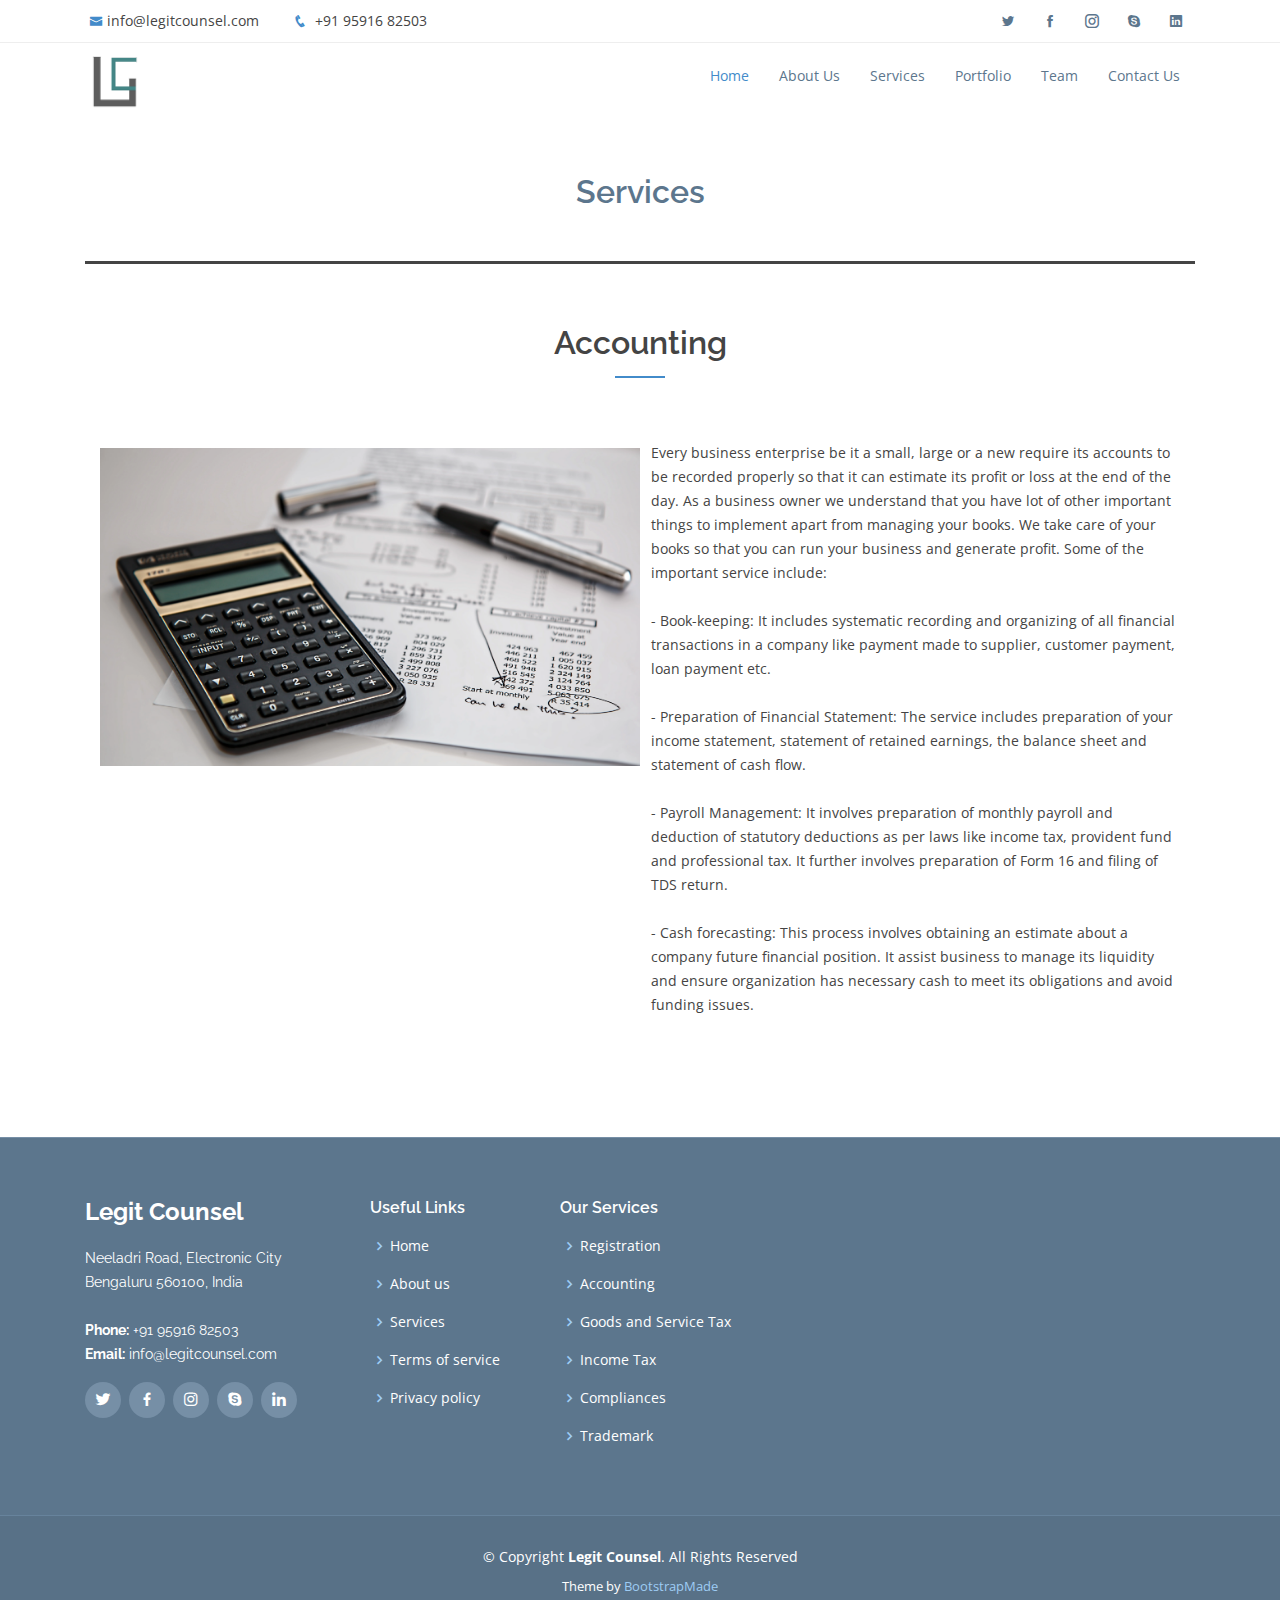
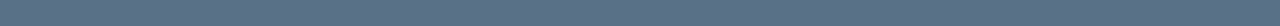
<file: public/service_accounting.html>
<!DOCTYPE html>
<html lang="en">

<head>
  <meta charset="utf-8">
  <meta content="width=device-width, initial-scale=1.0" name="viewport">

  <title>Legit Counsel</title>
  <meta content="" name="descriptison">
  <meta content="" name="keywords">

  <!-- Favicons -->
  <link href="assets/img/logos/LC_logo_JPEG.webp" rel="icon">
  <link href="assets/img/logos/LC_logo_JPEG.webp" rel="apple-touch-icon">

  <!-- Google Fonts -->
  <link href="https://fonts.googleapis.com/css?family=Open+Sans:300,300i,400,400i,600,600i,700,700i|Raleway:300,300i,400,400i,600,600i,700,700i,900" rel="stylesheet">

  <!-- Vendor CSS Files -->
  <link href="assets/vendor/bootstrap/css/bootstrap.min.css" rel="stylesheet">
  <link href="assets/vendor/icofont/icofont.min.css" rel="stylesheet">
  <link href="assets/vendor/boxicons/css/boxicons.min.css" rel="stylesheet">
  <link href="assets/vendor/animate.css/animate.min.css" rel="stylesheet">
  <link href="assets/vendor/venobox/venobox.css" rel="stylesheet">
  <link href="assets/vendor/aos/aos.css" rel="stylesheet">

  <!-- Template Main CSS File -->
  <link href="assets/css/style.css" rel="stylesheet">

  <!-- =======================================================
  * Template Name: Mamba - v2.1.0
  * Template URL: https://bootstrapmade.com/mamba-one-page-bootstrap-template-free/
  * Author: BootstrapMade.com
  * License: https://bootstrapmade.com/license/
  ======================================================== -->
</head>

<body>

  <!-- ======= Top Bar ======= -->
  <section id="topbar" class="d-none d-lg-block">
    <div class="container clearfix">
      <div class="contact-info float-left">
        <i class="icofont-envelope"></i><a href="mailto:info@legitcounsel.com">info@legitcounsel.com</a>
        <i class="icofont-phone"></i> +91 95916 82503
      </div>
      <div class="social-links float-right">
        <a href="#" class="twitter"><i class="icofont-twitter"></i></a>
        <a href="#" class="facebook"><i class="icofont-facebook"></i></a>
        <a href="#" class="instagram"><i class="icofont-instagram"></i></a>
        <a href="#" class="skype"><i class="icofont-skype"></i></a>
        <a href="#" class="linkedin"><i class="icofont-linkedin"></i></i></a>
      </div>
    </div>
  </section>

  <!-- ======= Header ======= -->
  <header id="header">
    <div class="container">

      <div class="logo float-left">
        <!-- <h1 class="text-light"><a href="index.html"><span>Mamba</span></a></h1> -->
        <!-- Uncomment below if you prefer to use an image logo -->
        <a href="index.html"><img src="assets/img/logos/LC_logo_transparent.webp" alt="Legit Counsel Logo" class="img-fluid"></a>
      </div>
      <!-- <div>
        <h1>LEGIT COUNSEL</h1>
      </div> -->

      <nav class="nav-menu float-right d-none d-lg-block">
        <ul>
          <li class="active"><a href="index.html">Home</a></li>
          <li><a href="index.html#about">About Us</a></li>
          <li><a href="index.html#services">Services</a></li>
          <li><a href="index.html#portfolio">Portfolio</a></li>
          <li><a href="index.html#team">Team</a></li>
          <!-- <li class="drop-down"><a href="">Drop Down</a>
            <ul>
              <li><a href="#">Drop Down 1</a></li>
              <li class="drop-down"><a href="#">Drop Down 2</a>
                <ul>
                  <li><a href="#">Deep Drop Down 1</a></li>
                  <li><a href="#">Deep Drop Down 2</a></li>
                  <li><a href="#">Deep Drop Down 3</a></li>
                  <li><a href="#">Deep Drop Down 4</a></li>
                  <li><a href="#">Deep Drop Down 5</a></li>
                </ul>
              </li>
              <li><a href="#">Drop Down 3</a></li>
              <li><a href="#">Drop Down 4</a></li>
              <li><a href="#">Drop Down 5</a></li>
            </ul>
          </li> -->
          <li><a href="#contact">Contact Us</a></li>
        </ul>
      </nav><!-- .nav-menu -->

    </div>
  </header><!-- End Header -->

  <div id="main">
    <!-- ======= Services Section ======= -->
    <section id="services" class="services">
        <div class="container">

        <div class="section-title" id="service_header">
            <h2>Services</h2>
        </div>

        <section id="sole_ps" class="sole_ps">
          <h3 class="title" id="service_title">Accounting</h3>
          <div class="container">

            <div class="row no-gutters">
              <div class="col-lg-6 video-box">
                <img src="assets/img/services/accounting_calculator.webp" class="img-fluid image_center" alt="">
                <!-- <a href="https://www.youtube.com/watch?v=jDDaplaOz7Q" class="venobox play-btn mb-4" data-vbtype="video" data-autoplay="true"></a> -->
              </div>

            <div class="col-lg-6 d-flex flex-column justify-content-center about-content">

              <div class="section-title">
                
                <p class="description" id="service_detail">
                  <br> <br>
                  Every business enterprise be it a small, large or a new require its accounts to be recorded properly so that it can estimate its profit or loss at the end of the day. As a business owner we understand that you have lot of other important things to implement apart from managing your books.

                  We take care of your books so that you can run your business and generate profit. Some of the important service include: <br><br>
                  -	Book-keeping: It includes systematic recording and organizing of all financial transactions in a company like payment made to supplier, customer payment, loan payment etc. 
                  <br><br>
                  -	Preparation of Financial Statement: The service includes preparation of your income statement, statement of retained earnings, the balance sheet and statement of cash flow.
                  <br><br>
                  -	Payroll Management: It involves preparation of monthly payroll and deduction of statutory deductions as per laws like income tax, provident fund and professional tax. It further involves preparation of Form 16 and filing of TDS return.
                  <br><br>
                  -	Cash forecasting: This process involves obtaining an estimate about a company future financial position. It assist business to manage its liquidity and ensure organization has necessary cash to meet its obligations and avoid funding issues.
                </p>
              </div>
            </div>
          </div>
        </section>

        </div>
    </section><!-- End Services Section -->

</div>
  <!-- ======= Footer ======= -->
  <footer id="footer">
    <div class="footer-top">
      <div class="container">
        <div class="row">

          <div class="col-lg-3 col-md-6 footer-info">
            <h3>Legit Counsel</h3>
            <p>
              Neeladri Road, Electronic City<br>
              Bengaluru 560100, India<br><br>
              <strong>Phone:</strong> +91 95916 82503 <br>
              <strong>Email:</strong> info@legitcounsel.com<br>
            </p>
            <div class="social-links mt-3">
              <a href="#" class="twitter"><i class="bx bxl-twitter"></i></a>
              <a href="#" class="facebook"><i class="bx bxl-facebook"></i></a>
              <a href="#" class="instagram"><i class="bx bxl-instagram"></i></a>
              <a href="#" class="google-plus"><i class="bx bxl-skype"></i></a>
              <a href="#" class="linkedin"><i class="bx bxl-linkedin"></i></a>
            </div>
          </div>

          <div class="col-lg-2 col-md-6 footer-links">
            <h4>Useful Links</h4>
            <ul>
              <li><i class="bx bx-chevron-right"></i> <a href="#">Home</a></li>
              <li><i class="bx bx-chevron-right"></i> <a href="#about_us">About us</a></li>
              <li><i class="bx bx-chevron-right"></i> <a href="#services">Services</a></li>
              <li><i class="bx bx-chevron-right"></i> <a href="#">Terms of service</a></li>
              <li><i class="bx bx-chevron-right"></i> <a href="#">Privacy policy</a></li>
            </ul>
          </div>

          <div class="col-lg-3 col-md-6 footer-links">
            <h4>Our Services</h4>
            <ul>
              <li><i class="bx bx-chevron-right"></i> <a href="service_registration.html">Registration</a></li>
              <li><i class="bx bx-chevron-right"></i> <a href="service_accounting.html">Accounting</a></li>
              <li><i class="bx bx-chevron-right"></i> <a href="service_gst.html">Goods and Service Tax</a></li>
              <li><i class="bx bx-chevron-right"></i> <a href="service_income_tax.html">Income Tax</a></li>
              <li><i class="bx bx-chevron-right"></i> <a href="service_compliance.html">Compliances</a></li>
              <li><i class="bx bx-chevron-right"></i> <a href="service_trademark.html">Trademark</a></li>
            </ul>
          </div>

          <!-- <div class="col-lg-4 col-md-6 footer-newsletter">
            <h4>Our Newsletter</h4>
            <p>Tamen quem nulla quae legam multos aute sint culpa legam noster magna</p>
            <form action="" method="post">
              <input type="email" name="email"><input type="submit" value="Subscribe">
            </form>

          </div> -->

        </div>
      </div>
    </div>

    <div class="container">
      <div class="copyright">
        &copy; Copyright <strong><span>Legit Counsel</span></strong>. All Rights Reserved
      </div>
      <div class="credits">
        <!-- All the links in the footer should remain intact. -->
        <!-- You can delete the links only if you purchased the pro version. -->
        <!-- Licensing information: https://bootstrapmade.com/license/ -->
        <!-- Purchase the pro version with working PHP/AJAX contact form: https://bootstrapmade.com/mamba-one-page-bootstrap-template-free/ -->
        Theme by <a href="https://bootstrapmade.com/">BootstrapMade</a>
      </div>
    </div>
  </footer><!-- End Footer -->

  <a href="#" class="back-to-top"><i class="icofont-simple-up"></i></a>


  <!-- Vendor JS Files -->
  <script src="assets/vendor/jquery/jquery.min.js"></script>
  <script src="assets/vendor/bootstrap/js/bootstrap.bundle.min.js"></script>
  <script src="assets/vendor/jquery.easing/jquery.easing.min.js"></script>
  <script src="assets/vendor/php-email-form/validate.js"></script>
  <script src="assets/vendor/jquery-sticky/jquery.sticky.js"></script>
  <script src="assets/vendor/venobox/venobox.min.js"></script>
  <script src="assets/vendor/waypoints/jquery.waypoints.min.js"></script>
  <script src="assets/vendor/counterup/counterup.min.js"></script>
  <script src="assets/vendor/isotope-layout/isotope.pkgd.min.js"></script>
  <script src="assets/vendor/aos/aos.js"></script>

  <!-- Template Main JS File -->
  <script src="assets/js/main.js"></script>


</body>
</file>
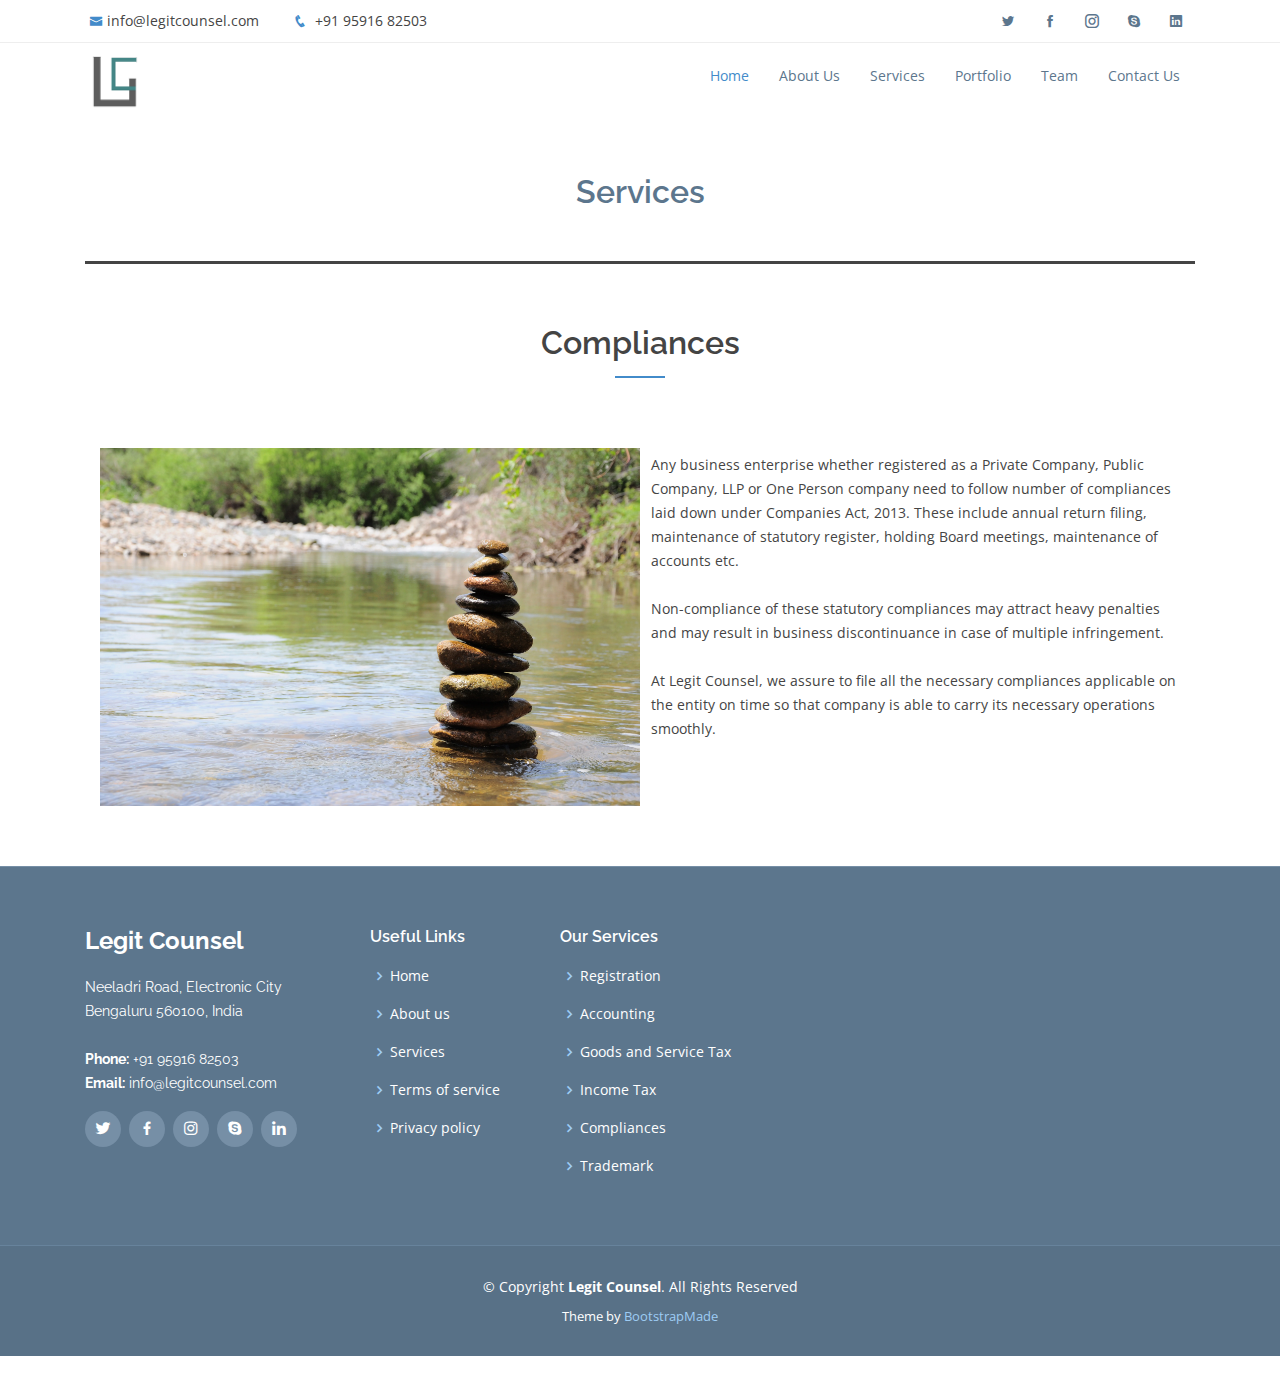
<file: public/service_compliance.html>
<!DOCTYPE html>
<html lang="en">

<head>
  <meta charset="utf-8">
  <meta content="width=device-width, initial-scale=1.0" name="viewport">

  <title>Legit Counsel</title>
  <meta content="" name="descriptison">
  <meta content="" name="keywords">

  <!-- Favicons -->
  <link href="assets/img/logos/LC_logo_JPEG.webp" rel="icon">
  <link href="assets/img/logos/LC_logo_JPEG.webp" rel="apple-touch-icon">

  <!-- Google Fonts -->
  <link href="https://fonts.googleapis.com/css?family=Open+Sans:300,300i,400,400i,600,600i,700,700i|Raleway:300,300i,400,400i,600,600i,700,700i,900" rel="stylesheet">

  <!-- Vendor CSS Files -->
  <link href="assets/vendor/bootstrap/css/bootstrap.min.css" rel="stylesheet">
  <link href="assets/vendor/icofont/icofont.min.css" rel="stylesheet">
  <link href="assets/vendor/boxicons/css/boxicons.min.css" rel="stylesheet">
  <link href="assets/vendor/animate.css/animate.min.css" rel="stylesheet">
  <link href="assets/vendor/venobox/venobox.css" rel="stylesheet">
  <link href="assets/vendor/aos/aos.css" rel="stylesheet">

  <!-- Template Main CSS File -->
  <link href="assets/css/style.css" rel="stylesheet">

  <!-- =======================================================
  * Template Name: Mamba - v2.1.0
  * Template URL: https://bootstrapmade.com/mamba-one-page-bootstrap-template-free/
  * Author: BootstrapMade.com
  * License: https://bootstrapmade.com/license/
  ======================================================== -->
</head>

<body>

  <!-- ======= Top Bar ======= -->
  <section id="topbar" class="d-none d-lg-block">
    <div class="container clearfix">
      <div class="contact-info float-left">
        <i class="icofont-envelope"></i><a href="mailto:info@legitcounsel.com">info@legitcounsel.com</a>
        <i class="icofont-phone"></i> +91 95916 82503
      </div>
      <div class="social-links float-right">
        <a href="#" class="twitter"><i class="icofont-twitter"></i></a>
        <a href="#" class="facebook"><i class="icofont-facebook"></i></a>
        <a href="#" class="instagram"><i class="icofont-instagram"></i></a>
        <a href="#" class="skype"><i class="icofont-skype"></i></a>
        <a href="#" class="linkedin"><i class="icofont-linkedin"></i></i></a>
      </div>
    </div>
  </section>

  <!-- ======= Header ======= -->
  <header id="header">
    <div class="container">

      <div class="logo float-left">
        <!-- <h1 class="text-light"><a href="index.html"><span>Mamba</span></a></h1> -->
        <!-- Uncomment below if you prefer to use an image logo -->
        <a href="index.html"><img src="assets/img/logos/LC_logo_transparent.webp" alt="Legit Counsel Logo" class="img-fluid"></a>
      </div>
      <!-- <div>
        <h1>LEGIT COUNSEL</h1>
      </div> -->

      <nav class="nav-menu float-right d-none d-lg-block">
        <ul>
          <li class="active"><a href="index.html">Home</a></li>
          <li><a href="index.html#about">About Us</a></li>
          <li><a href="index.html#services">Services</a></li>
          <li><a href="index.html#portfolio">Portfolio</a></li>
          <li><a href="index.html#team">Team</a></li>
          <!-- <li class="drop-down"><a href="">Drop Down</a>
            <ul>
              <li><a href="#">Drop Down 1</a></li>
              <li class="drop-down"><a href="#">Drop Down 2</a>
                <ul>
                  <li><a href="#">Deep Drop Down 1</a></li>
                  <li><a href="#">Deep Drop Down 2</a></li>
                  <li><a href="#">Deep Drop Down 3</a></li>
                  <li><a href="#">Deep Drop Down 4</a></li>
                  <li><a href="#">Deep Drop Down 5</a></li>
                </ul>
              </li>
              <li><a href="#">Drop Down 3</a></li>
              <li><a href="#">Drop Down 4</a></li>
              <li><a href="#">Drop Down 5</a></li>
            </ul>
          </li> -->
          <li><a href="#contact">Contact Us</a></li>
        </ul>
      </nav><!-- .nav-menu -->

    </div>
  </header><!-- End Header -->

  <div id="main">
    <!-- ======= Services Section ======= -->
    <section id="services" class="services">
        <div class="container">

        <div class="section-title" id="service_header">
            <h2>Services</h2>
        </div>

    <section id="sole_ps" class="sole_ps">
      <h3 class="title" id="service_title">Compliances</h3>
      <div class="container">

        <div class="row no-gutters">
          <div class="col-lg-6 video-box">
            <img src="assets/img/services/compliance_river.webp" class="img-fluid image_center" alt="">
            <!-- <a href="https://www.youtube.com/watch?v=jDDaplaOz7Q" class="venobox play-btn mb-4" data-vbtype="video" data-autoplay="true"></a> -->
          </div>

        <div class="col-lg-6 d-flex flex-column justify-content-center about-content">

          <div class="section-title">
            
            <p class="description" id="service_detail">
              <br> <br>
              Any business enterprise whether registered as a Private Company, Public Company, LLP or One Person company need to follow number of compliances laid down under Companies Act, 2013. These include annual return filing, maintenance of statutory register, holding Board meetings, maintenance of accounts etc. <br> <br>

              Non-compliance of these statutory compliances may attract heavy penalties and may result in business discontinuance in case of multiple infringement. <br> <br>
              
              At Legit Counsel, we assure to file all the necessary compliances applicable on the entity on time so that company is able to carry its necessary operations smoothly. <br> <br>
            </p>
          </div>
        </div>
      </div>
    </section>


    <!-- <section id="services" class="services">
        <div class="container">

        <div class="section-title" id="service_header">
            <h2>Services</h2>
        </div>

        <div class="row">
            
            <div class="col-lg-10 col-md-12 icon-box" id="service_item">
            <br>
            <h3 class="title" id="service_title"><a href="">Compliances</a></h3> <br> <br> <br>
            <p class="description" id="service_detail">Any business enterprise whether registered as a Private Company, Public Company, LLP or One Person company need to follow number of compliances laid down under Companies Act, 2013. These include annual return filing, maintenance of statutory register, holding Board meetings, maintenance of accounts etc.

              Non-compliance of these statutory compliances may attract heavy penalties and may result in business discontinuance in case of multiple infringement. 
              
              At Legit Counsel, we assure to file all the necessary compliances applicable on the entity on time so that company is able to carry its necessary operations smoothly.
              </p>
            </div>
        </div>

        </div>
    </section> -->
    <!-- End Services Section -->

</div>

  <!-- ======= Footer ======= -->
  <footer id="footer">
    <div class="footer-top">
      <div class="container">
        <div class="row">

          <div class="col-lg-3 col-md-6 footer-info">
            <h3>Legit Counsel</h3>
            <p>
              Neeladri Road, Electronic City<br>
              Bengaluru 560100, India<br><br>
              <strong>Phone:</strong> +91 95916 82503 <br>
              <strong>Email:</strong> info@legitcounsel.com<br>
            </p>
            <div class="social-links mt-3">
              <a href="#" class="twitter"><i class="bx bxl-twitter"></i></a>
              <a href="#" class="facebook"><i class="bx bxl-facebook"></i></a>
              <a href="#" class="instagram"><i class="bx bxl-instagram"></i></a>
              <a href="#" class="google-plus"><i class="bx bxl-skype"></i></a>
              <a href="#" class="linkedin"><i class="bx bxl-linkedin"></i></a>
            </div>
          </div>

          <div class="col-lg-2 col-md-6 footer-links">
            <h4>Useful Links</h4>
            <ul>
              <li><i class="bx bx-chevron-right"></i> <a href="#">Home</a></li>
              <li><i class="bx bx-chevron-right"></i> <a href="#about_us">About us</a></li>
              <li><i class="bx bx-chevron-right"></i> <a href="#services">Services</a></li>
              <li><i class="bx bx-chevron-right"></i> <a href="#">Terms of service</a></li>
              <li><i class="bx bx-chevron-right"></i> <a href="#">Privacy policy</a></li>
            </ul>
          </div>

          <div class="col-lg-3 col-md-6 footer-links">
            <h4>Our Services</h4>
            <ul>
              <li><i class="bx bx-chevron-right"></i> <a href="service_registration.html">Registration</a></li>
              <li><i class="bx bx-chevron-right"></i> <a href="service_accounting.html">Accounting</a></li>
              <li><i class="bx bx-chevron-right"></i> <a href="service_gst.html">Goods and Service Tax</a></li>
              <li><i class="bx bx-chevron-right"></i> <a href="service_income_tax.html">Income Tax</a></li>
              <li><i class="bx bx-chevron-right"></i> <a href="service_compliance.html">Compliances</a></li>
              <li><i class="bx bx-chevron-right"></i> <a href="service_trademark.html">Trademark</a></li>
            </ul>
          </div>

          <!-- <div class="col-lg-4 col-md-6 footer-newsletter">
            <h4>Our Newsletter</h4>
            <p>Tamen quem nulla quae legam multos aute sint culpa legam noster magna</p>
            <form action="" method="post">
              <input type="email" name="email"><input type="submit" value="Subscribe">
            </form>

          </div> -->

        </div>
      </div>
    </div>

    <div class="container">
      <div class="copyright">
        &copy; Copyright <strong><span>Legit Counsel</span></strong>. All Rights Reserved
      </div>
      <div class="credits">
        <!-- All the links in the footer should remain intact. -->
        <!-- You can delete the links only if you purchased the pro version. -->
        <!-- Licensing information: https://bootstrapmade.com/license/ -->
        <!-- Purchase the pro version with working PHP/AJAX contact form: https://bootstrapmade.com/mamba-one-page-bootstrap-template-free/ -->
        Theme by <a href="https://bootstrapmade.com/">BootstrapMade</a>
      </div>
    </div>
  </footer><!-- End Footer -->

  <a href="#" class="back-to-top"><i class="icofont-simple-up"></i></a>


  <!-- Vendor JS Files -->
  <script src="assets/vendor/jquery/jquery.min.js"></script>
  <script src="assets/vendor/bootstrap/js/bootstrap.bundle.min.js"></script>
  <script src="assets/vendor/jquery.easing/jquery.easing.min.js"></script>
  <script src="assets/vendor/php-email-form/validate.js"></script>
  <script src="assets/vendor/jquery-sticky/jquery.sticky.js"></script>
  <script src="assets/vendor/venobox/venobox.min.js"></script>
  <script src="assets/vendor/waypoints/jquery.waypoints.min.js"></script>
  <script src="assets/vendor/counterup/counterup.min.js"></script>
  <script src="assets/vendor/isotope-layout/isotope.pkgd.min.js"></script>
  <script src="assets/vendor/aos/aos.js"></script>

  <!-- Template Main JS File -->
  <script src="assets/js/main.js"></script>


</body>
</file>
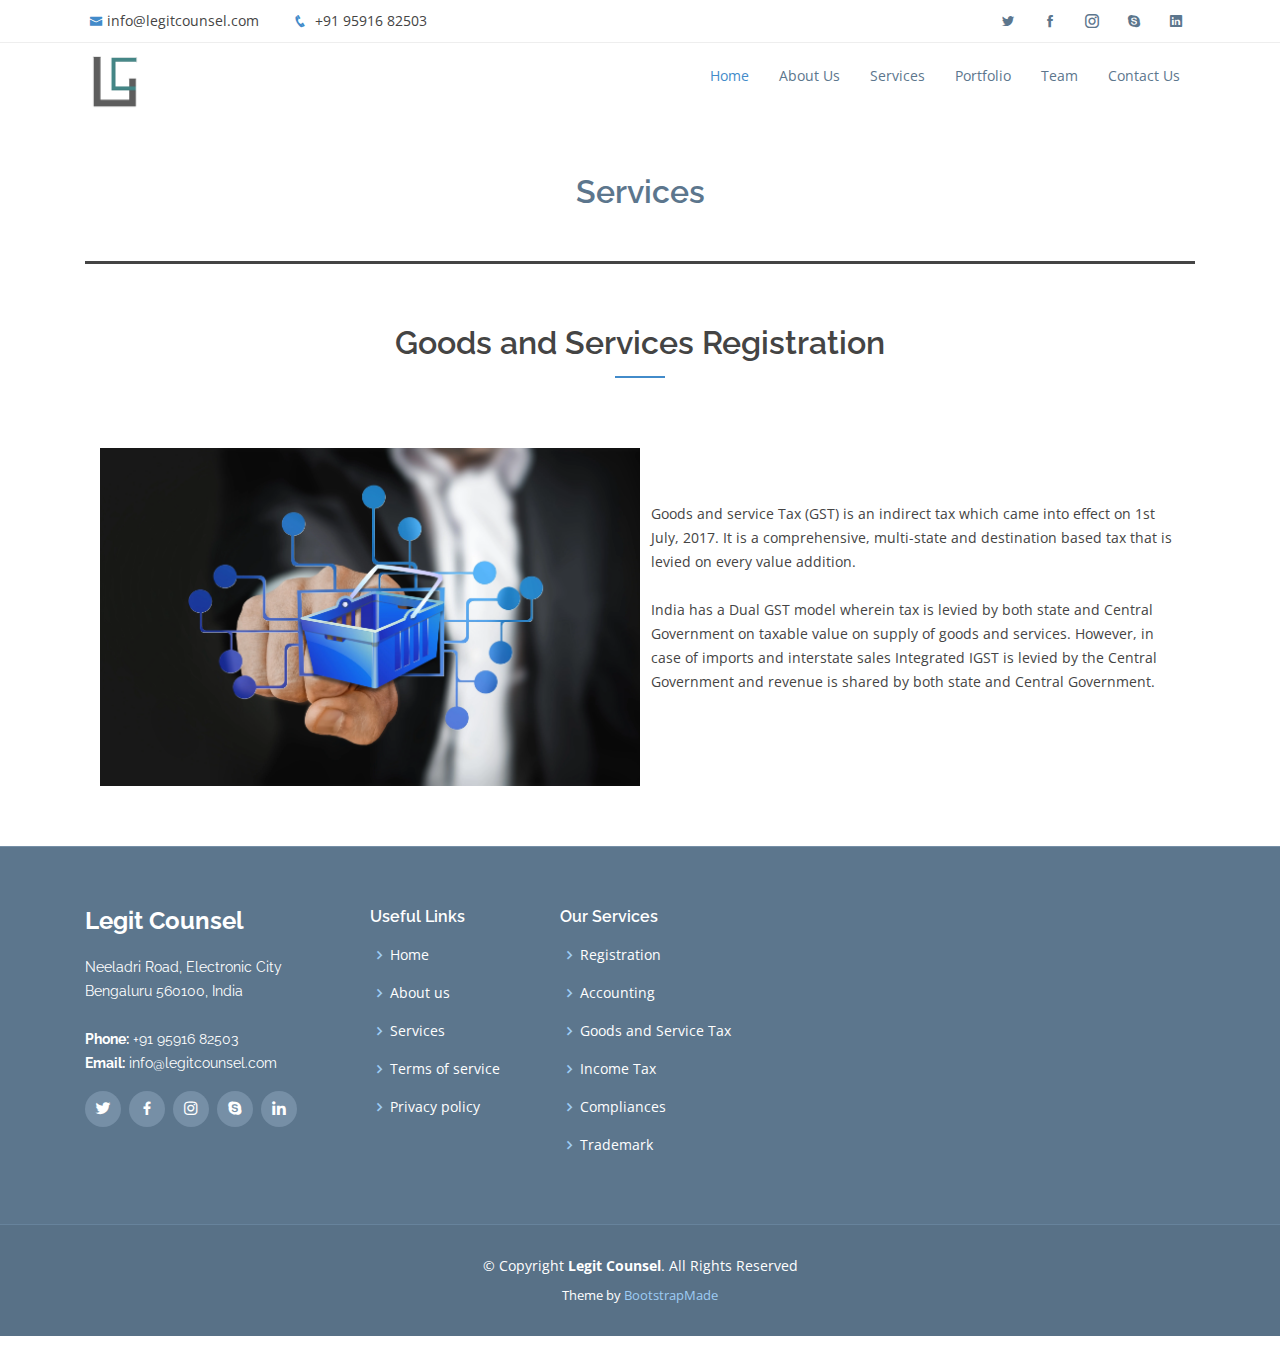
<file: public/service_gst.html>
<!DOCTYPE html>
<html lang="en">

<head>
  <meta charset="utf-8">
  <meta content="width=device-width, initial-scale=1.0" name="viewport">

  <title>Legit Counsel</title>
  <meta content="" name="descriptison">
  <meta content="" name="keywords">

  <!-- Favicons -->
  <link href="assets/img/logos/LC_logo_JPEG.webp" rel="icon">
  <link href="assets/img/logos/LC_logo_JPEG.webp" rel="apple-touch-icon">

  <!-- Google Fonts -->
  <link href="https://fonts.googleapis.com/css?family=Open+Sans:300,300i,400,400i,600,600i,700,700i|Raleway:300,300i,400,400i,600,600i,700,700i,900" rel="stylesheet">

  <!-- Vendor CSS Files -->
  <link href="assets/vendor/bootstrap/css/bootstrap.min.css" rel="stylesheet">
  <link href="assets/vendor/icofont/icofont.min.css" rel="stylesheet">
  <link href="assets/vendor/boxicons/css/boxicons.min.css" rel="stylesheet">
  <link href="assets/vendor/animate.css/animate.min.css" rel="stylesheet">
  <link href="assets/vendor/venobox/venobox.css" rel="stylesheet">
  <link href="assets/vendor/aos/aos.css" rel="stylesheet">

  <!-- Template Main CSS File -->
  <link href="assets/css/style.css" rel="stylesheet">

  <!-- =======================================================
  * Template Name: Mamba - v2.1.0
  * Template URL: https://bootstrapmade.com/mamba-one-page-bootstrap-template-free/
  * Author: BootstrapMade.com
  * License: https://bootstrapmade.com/license/
  ======================================================== -->
</head>

<body>

  <!-- ======= Top Bar ======= -->
  <section id="topbar" class="d-none d-lg-block">
    <div class="container clearfix">
      <div class="contact-info float-left">
        <i class="icofont-envelope"></i><a href="mailto:info@legitcounsel.com">info@legitcounsel.com</a>
        <i class="icofont-phone"></i> +91 95916 82503
      </div>
      <div class="social-links float-right">
        <a href="#" class="twitter"><i class="icofont-twitter"></i></a>
        <a href="#" class="facebook"><i class="icofont-facebook"></i></a>
        <a href="#" class="instagram"><i class="icofont-instagram"></i></a>
        <a href="#" class="skype"><i class="icofont-skype"></i></a>
        <a href="#" class="linkedin"><i class="icofont-linkedin"></i></i></a>
      </div>
    </div>
  </section>

  <!-- ======= Header ======= -->
  <header id="header">
    <div class="container">

      <div class="logo float-left">
        <!-- <h1 class="text-light"><a href="index.html"><span>Mamba</span></a></h1> -->
        <!-- Uncomment below if you prefer to use an image logo -->
        <a href="index.html"><img src="assets/img/logos/LC_logo_transparent.webp" alt="Legit Counsel Logo" class="img-fluid"></a>
      </div>
      <!-- <div>
        <h1>LEGIT COUNSEL</h1>
      </div> -->

      <nav class="nav-menu float-right d-none d-lg-block">
        <ul>
          <li class="active"><a href="index.html">Home</a></li>
          <li><a href="index.html#about">About Us</a></li>
          <li><a href="index.html#services">Services</a></li>
          <li><a href="index.html#portfolio">Portfolio</a></li>
          <li><a href="index.html#team">Team</a></li>
          <!-- <li class="drop-down"><a href="">Drop Down</a>
            <ul>
              <li><a href="#">Drop Down 1</a></li>
              <li class="drop-down"><a href="#">Drop Down 2</a>
                <ul>
                  <li><a href="#">Deep Drop Down 1</a></li>
                  <li><a href="#">Deep Drop Down 2</a></li>
                  <li><a href="#">Deep Drop Down 3</a></li>
                  <li><a href="#">Deep Drop Down 4</a></li>
                  <li><a href="#">Deep Drop Down 5</a></li>
                </ul>
              </li>
              <li><a href="#">Drop Down 3</a></li>
              <li><a href="#">Drop Down 4</a></li>
              <li><a href="#">Drop Down 5</a></li>
            </ul>
          </li> -->
          <li><a href="#contact">Contact Us</a></li>
        </ul>
      </nav><!-- .nav-menu -->

    </div>
  </header><!-- End Header -->

  <div id="main">
    <!-- ======= Services Section ======= -->
    <section id="services" class="services">
        <div class="container">

        <div class="section-title" id="service_header">
            <h2>Services</h2>
        </div>

    <section id="sole_ps" class="sole_ps">
      <h3 class="title" id="service_title">Goods and Services Registration</h3>
      <div class="container">

        <div class="row no-gutters">
          <div class="col-lg-6 video-box">
            <img src="assets/img/services/gst.webp" class="img-fluid image_center" alt="">
            <!-- <a href="https://www.youtube.com/watch?v=jDDaplaOz7Q" class="venobox play-btn mb-4" data-vbtype="video" data-autoplay="true"></a> -->
          </div>

        <div class="col-lg-6 d-flex flex-column justify-content-center about-content">

          <div class="section-title">
            
            <p class="description" id="service_detail">
              <br> <br>
              Goods and service Tax (GST) is an indirect tax which came into effect on 1st July, 2017. It is a comprehensive, multi-state and destination based tax that is levied on every value addition. <br> <br>

              India has a Dual GST model wherein tax is levied by both state and Central Government on taxable value on supply of goods and services. However, in case of imports and interstate sales Integrated IGST is levied by the Central Government and revenue is shared by both state and Central Government.
              </p>
          </div>
        </div>
      </div>
    </section>

</div>

  <!-- ======= Footer ======= -->
  <footer id="footer">
    <div class="footer-top">
      <div class="container">
        <div class="row">

          <div class="col-lg-3 col-md-6 footer-info">
            <h3>Legit Counsel</h3>
            <p>
              Neeladri Road, Electronic City<br>
              Bengaluru 560100, India<br><br>
              <strong>Phone:</strong> +91 95916 82503 <br>
              <strong>Email:</strong> info@legitcounsel.com<br>
            </p>
            <div class="social-links mt-3">
              <a href="#" class="twitter"><i class="bx bxl-twitter"></i></a>
              <a href="#" class="facebook"><i class="bx bxl-facebook"></i></a>
              <a href="#" class="instagram"><i class="bx bxl-instagram"></i></a>
              <a href="#" class="google-plus"><i class="bx bxl-skype"></i></a>
              <a href="#" class="linkedin"><i class="bx bxl-linkedin"></i></a>
            </div>
          </div>

          <div class="col-lg-2 col-md-6 footer-links">
            <h4>Useful Links</h4>
            <ul>
              <li><i class="bx bx-chevron-right"></i> <a href="#">Home</a></li>
              <li><i class="bx bx-chevron-right"></i> <a href="#about_us">About us</a></li>
              <li><i class="bx bx-chevron-right"></i> <a href="#services">Services</a></li>
              <li><i class="bx bx-chevron-right"></i> <a href="#">Terms of service</a></li>
              <li><i class="bx bx-chevron-right"></i> <a href="#">Privacy policy</a></li>
            </ul>
          </div>

          <div class="col-lg-3 col-md-6 footer-links">
            <h4>Our Services</h4>
            <ul>
              <li><i class="bx bx-chevron-right"></i> <a href="service_registration.html">Registration</a></li>
              <li><i class="bx bx-chevron-right"></i> <a href="service_accounting.html">Accounting</a></li>
              <li><i class="bx bx-chevron-right"></i> <a href="service_gst.html">Goods and Service Tax</a></li>
              <li><i class="bx bx-chevron-right"></i> <a href="service_income_tax.html">Income Tax</a></li>
              <li><i class="bx bx-chevron-right"></i> <a href="service_compliance.html">Compliances</a></li>
              <li><i class="bx bx-chevron-right"></i> <a href="service_trademark.html">Trademark</a></li>
            </ul>
          </div>

          <!-- <div class="col-lg-4 col-md-6 footer-newsletter">
            <h4>Our Newsletter</h4>
            <p>Tamen quem nulla quae legam multos aute sint culpa legam noster magna</p>
            <form action="" method="post">
              <input type="email" name="email"><input type="submit" value="Subscribe">
            </form>

          </div> -->

        </div>
      </div>
    </div>

    <div class="container">
      <div class="copyright">
        &copy; Copyright <strong><span>Legit Counsel</span></strong>. All Rights Reserved
      </div>
      <div class="credits">
        <!-- All the links in the footer should remain intact. -->
        <!-- You can delete the links only if you purchased the pro version. -->
        <!-- Licensing information: https://bootstrapmade.com/license/ -->
        <!-- Purchase the pro version with working PHP/AJAX contact form: https://bootstrapmade.com/mamba-one-page-bootstrap-template-free/ -->
        Theme by <a href="https://bootstrapmade.com/">BootstrapMade</a>
      </div>
    </div>
  </footer><!-- End Footer -->

  <a href="#" class="back-to-top"><i class="icofont-simple-up"></i></a>


  <!-- Vendor JS Files -->
  <script src="assets/vendor/jquery/jquery.min.js"></script>
  <script src="assets/vendor/bootstrap/js/bootstrap.bundle.min.js"></script>
  <script src="assets/vendor/jquery.easing/jquery.easing.min.js"></script>
  <script src="assets/vendor/php-email-form/validate.js"></script>
  <script src="assets/vendor/jquery-sticky/jquery.sticky.js"></script>
  <script src="assets/vendor/venobox/venobox.min.js"></script>
  <script src="assets/vendor/waypoints/jquery.waypoints.min.js"></script>
  <script src="assets/vendor/counterup/counterup.min.js"></script>
  <script src="assets/vendor/isotope-layout/isotope.pkgd.min.js"></script>
  <script src="assets/vendor/aos/aos.js"></script>

  <!-- Template Main JS File -->
  <script src="assets/js/main.js"></script>


</body>
</file>
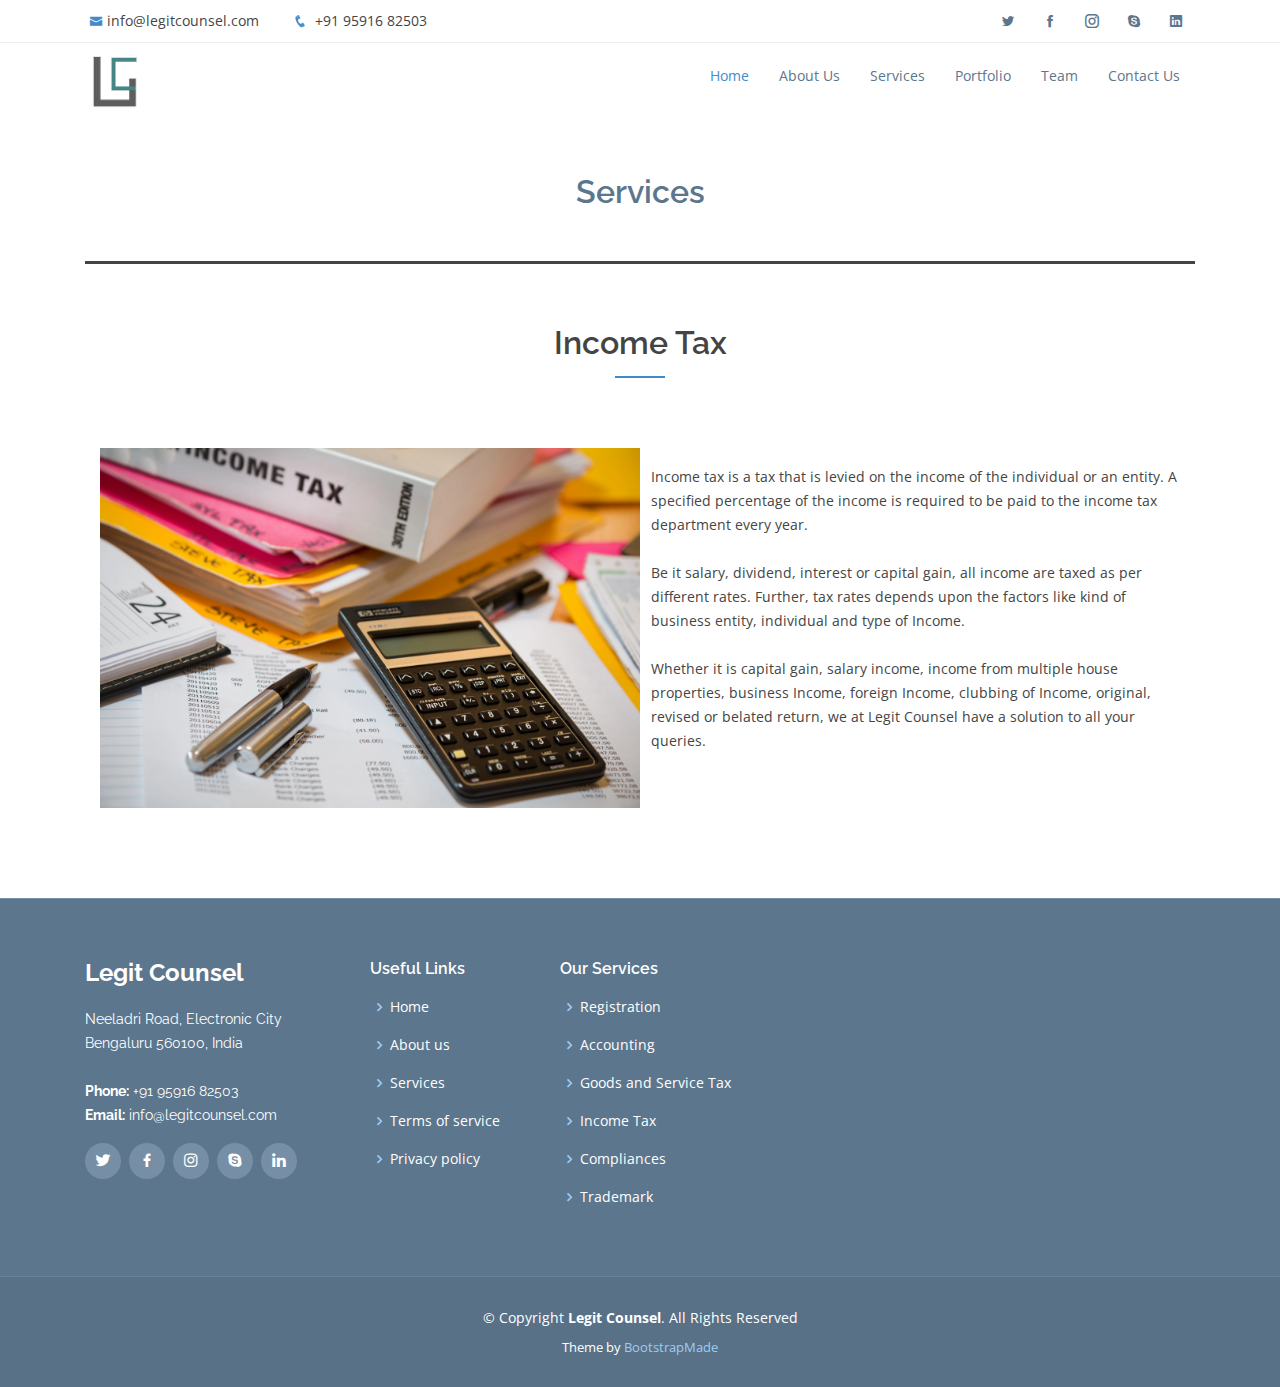
<file: public/service_income_tax.html>
<!DOCTYPE html>
<html lang="en">

<head>
  <meta charset="utf-8">
  <meta content="width=device-width, initial-scale=1.0" name="viewport">

  <title>Legit Counsel</title>
  <meta content="" name="descriptison">
  <meta content="" name="keywords">

  <!-- Favicons -->
  <link href="assets/img/logos/LC_logo_JPEG.webp" rel="icon">
  <link href="assets/img/logos/LC_logo_JPEG.webp" rel="apple-touch-icon">

  <!-- Google Fonts -->
  <link href="https://fonts.googleapis.com/css?family=Open+Sans:300,300i,400,400i,600,600i,700,700i|Raleway:300,300i,400,400i,600,600i,700,700i,900" rel="stylesheet">

  <!-- Vendor CSS Files -->
  <link href="assets/vendor/bootstrap/css/bootstrap.min.css" rel="stylesheet">
  <link href="assets/vendor/icofont/icofont.min.css" rel="stylesheet">
  <link href="assets/vendor/boxicons/css/boxicons.min.css" rel="stylesheet">
  <link href="assets/vendor/animate.css/animate.min.css" rel="stylesheet">
  <link href="assets/vendor/venobox/venobox.css" rel="stylesheet">
  <link href="assets/vendor/aos/aos.css" rel="stylesheet">

  <!-- Template Main CSS File -->
  <link href="assets/css/style.css" rel="stylesheet">

  <!-- =======================================================
  * Template Name: Mamba - v2.1.0
  * Template URL: https://bootstrapmade.com/mamba-one-page-bootstrap-template-free/
  * Author: BootstrapMade.com
  * License: https://bootstrapmade.com/license/
  ======================================================== -->
</head>

<body>

  <!-- ======= Top Bar ======= -->
  <section id="topbar" class="d-none d-lg-block">
    <div class="container clearfix">
      <div class="contact-info float-left">
        <i class="icofont-envelope"></i><a href="mailto:info@legitcounsel.com">info@legitcounsel.com</a>
        <i class="icofont-phone"></i> +91 95916 82503
      </div>
      <div class="social-links float-right">
        <a href="#" class="twitter"><i class="icofont-twitter"></i></a>
        <a href="#" class="facebook"><i class="icofont-facebook"></i></a>
        <a href="#" class="instagram"><i class="icofont-instagram"></i></a>
        <a href="#" class="skype"><i class="icofont-skype"></i></a>
        <a href="#" class="linkedin"><i class="icofont-linkedin"></i></i></a>
      </div>
    </div>
  </section>

  <!-- ======= Header ======= -->
  <header id="header">
    <div class="container">

      <div class="logo float-left">
        <!-- <h1 class="text-light"><a href="index.html"><span>Mamba</span></a></h1> -->
        <!-- Uncomment below if you prefer to use an image logo -->
        <a href="index.html"><img src="assets/img/logos/LC_logo_transparent.webp" alt="Legit Counsel Logo" class="img-fluid"></a>
      </div>
      <!-- <div>
        <h1>LEGIT COUNSEL</h1>
      </div> -->

      <nav class="nav-menu float-right d-none d-lg-block">
        <ul>
          <li class="active"><a href="index.html">Home</a></li>
          <li><a href="index.html#about">About Us</a></li>
          <li><a href="index.html#services">Services</a></li>
          <li><a href="index.html#portfolio">Portfolio</a></li>
          <li><a href="index.html#team">Team</a></li>
          <!-- <li class="drop-down"><a href="">Drop Down</a>
            <ul>
              <li><a href="#">Drop Down 1</a></li>
              <li class="drop-down"><a href="#">Drop Down 2</a>
                <ul>
                  <li><a href="#">Deep Drop Down 1</a></li>
                  <li><a href="#">Deep Drop Down 2</a></li>
                  <li><a href="#">Deep Drop Down 3</a></li>
                  <li><a href="#">Deep Drop Down 4</a></li>
                  <li><a href="#">Deep Drop Down 5</a></li>
                </ul>
              </li>
              <li><a href="#">Drop Down 3</a></li>
              <li><a href="#">Drop Down 4</a></li>
              <li><a href="#">Drop Down 5</a></li>
            </ul>
          </li> -->
          <li><a href="#contact">Contact Us</a></li>
        </ul>
      </nav><!-- .nav-menu -->

    </div>
  </header><!-- End Header -->

  <div id="main">
    <!-- ======= Services Section ======= -->
    <section id="services" class="services">
        <div class="container">

        <div class="section-title" id="service_header">
            <h2>Services</h2>
        </div>

    <section id="sole_ps" class="sole_ps">
      <h3 class="title" id="service_title">Income Tax</h3>
      <div class="container">

        <div class="row no-gutters">
          <div class="col-lg-6 video-box">
            <img src="assets/img/services/income_tax.webp" class="img-fluid image_center" alt="">
            <!-- <a href="https://www.youtube.com/watch?v=jDDaplaOz7Q" class="venobox play-btn mb-4" data-vbtype="video" data-autoplay="true"></a> -->
          </div>

        <div class="col-lg-6 d-flex flex-column justify-content-center about-content">

          <div class="section-title">
            
            <p class="description" id="service_detail">
              <br> <br>
              Income tax is a tax that is levied on the income of the individual or an entity. A specified percentage of the income is required to be paid to the income tax department every year. <br> <br>

              Be it salary, dividend, interest or capital gain, all income are taxed as per different rates. Further, tax rates depends upon the factors like kind of business entity, individual and type of Income.<br> <br>
              
              Whether it is capital gain, salary income, income from multiple house properties, business Income, foreign Income, clubbing of Income, original, revised or belated return, we at Legit Counsel have a solution to all your queries. 
              </p>
          </div>
        </div>
      </div>
    </section>
    

        </div>
    </section><!-- End Services Section -->

</div>

  <!-- ======= Footer ======= -->
  <footer id="footer">
    <div class="footer-top">
      <div class="container">
        <div class="row">

          <div class="col-lg-3 col-md-6 footer-info">
            <h3>Legit Counsel</h3>
            <p>
              Neeladri Road, Electronic City<br>
              Bengaluru 560100, India<br><br>
              <strong>Phone:</strong> +91 95916 82503 <br>
              <strong>Email:</strong> info@legitcounsel.com<br>
            </p>
            <div class="social-links mt-3">
              <a href="#" class="twitter"><i class="bx bxl-twitter"></i></a>
              <a href="#" class="facebook"><i class="bx bxl-facebook"></i></a>
              <a href="#" class="instagram"><i class="bx bxl-instagram"></i></a>
              <a href="#" class="google-plus"><i class="bx bxl-skype"></i></a>
              <a href="#" class="linkedin"><i class="bx bxl-linkedin"></i></a>
            </div>
          </div>

          <div class="col-lg-2 col-md-6 footer-links">
            <h4>Useful Links</h4>
            <ul>
              <li><i class="bx bx-chevron-right"></i> <a href="#">Home</a></li>
              <li><i class="bx bx-chevron-right"></i> <a href="#about_us">About us</a></li>
              <li><i class="bx bx-chevron-right"></i> <a href="#services">Services</a></li>
              <li><i class="bx bx-chevron-right"></i> <a href="#">Terms of service</a></li>
              <li><i class="bx bx-chevron-right"></i> <a href="#">Privacy policy</a></li>
            </ul>
          </div>

          <div class="col-lg-3 col-md-6 footer-links">
            <h4>Our Services</h4>
            <ul>
              <li><i class="bx bx-chevron-right"></i> <a href="service_registration.html">Registration</a></li>
              <li><i class="bx bx-chevron-right"></i> <a href="service_accounting.html">Accounting</a></li>
              <li><i class="bx bx-chevron-right"></i> <a href="service_gst.html">Goods and Service Tax</a></li>
              <li><i class="bx bx-chevron-right"></i> <a href="service_income_tax.html">Income Tax</a></li>
              <li><i class="bx bx-chevron-right"></i> <a href="service_compliance.html">Compliances</a></li>
              <li><i class="bx bx-chevron-right"></i> <a href="service_trademark.html">Trademark</a></li>
            </ul>
          </div>

          <!-- <div class="col-lg-4 col-md-6 footer-newsletter">
            <h4>Our Newsletter</h4>
            <p>Tamen quem nulla quae legam multos aute sint culpa legam noster magna</p>
            <form action="" method="post">
              <input type="email" name="email"><input type="submit" value="Subscribe">
            </form>

          </div> -->

        </div>
      </div>
    </div>

    <div class="container">
      <div class="copyright">
        &copy; Copyright <strong><span>Legit Counsel</span></strong>. All Rights Reserved
      </div>
      <div class="credits">
        <!-- All the links in the footer should remain intact. -->
        <!-- You can delete the links only if you purchased the pro version. -->
        <!-- Licensing information: https://bootstrapmade.com/license/ -->
        <!-- Purchase the pro version with working PHP/AJAX contact form: https://bootstrapmade.com/mamba-one-page-bootstrap-template-free/ -->
        Theme by <a href="https://bootstrapmade.com/">BootstrapMade</a>
      </div>
    </div>
  </footer><!-- End Footer -->

  <a href="#" class="back-to-top"><i class="icofont-simple-up"></i></a>


  <!-- Vendor JS Files -->
  <script src="assets/vendor/jquery/jquery.min.js"></script>
  <script src="assets/vendor/bootstrap/js/bootstrap.bundle.min.js"></script>
  <script src="assets/vendor/jquery.easing/jquery.easing.min.js"></script>
  <script src="assets/vendor/php-email-form/validate.js"></script>
  <script src="assets/vendor/jquery-sticky/jquery.sticky.js"></script>
  <script src="assets/vendor/venobox/venobox.min.js"></script>
  <script src="assets/vendor/waypoints/jquery.waypoints.min.js"></script>
  <script src="assets/vendor/counterup/counterup.min.js"></script>
  <script src="assets/vendor/isotope-layout/isotope.pkgd.min.js"></script>
  <script src="assets/vendor/aos/aos.js"></script>

  <!-- Template Main JS File -->
  <script src="assets/js/main.js"></script>


</body>
</file>
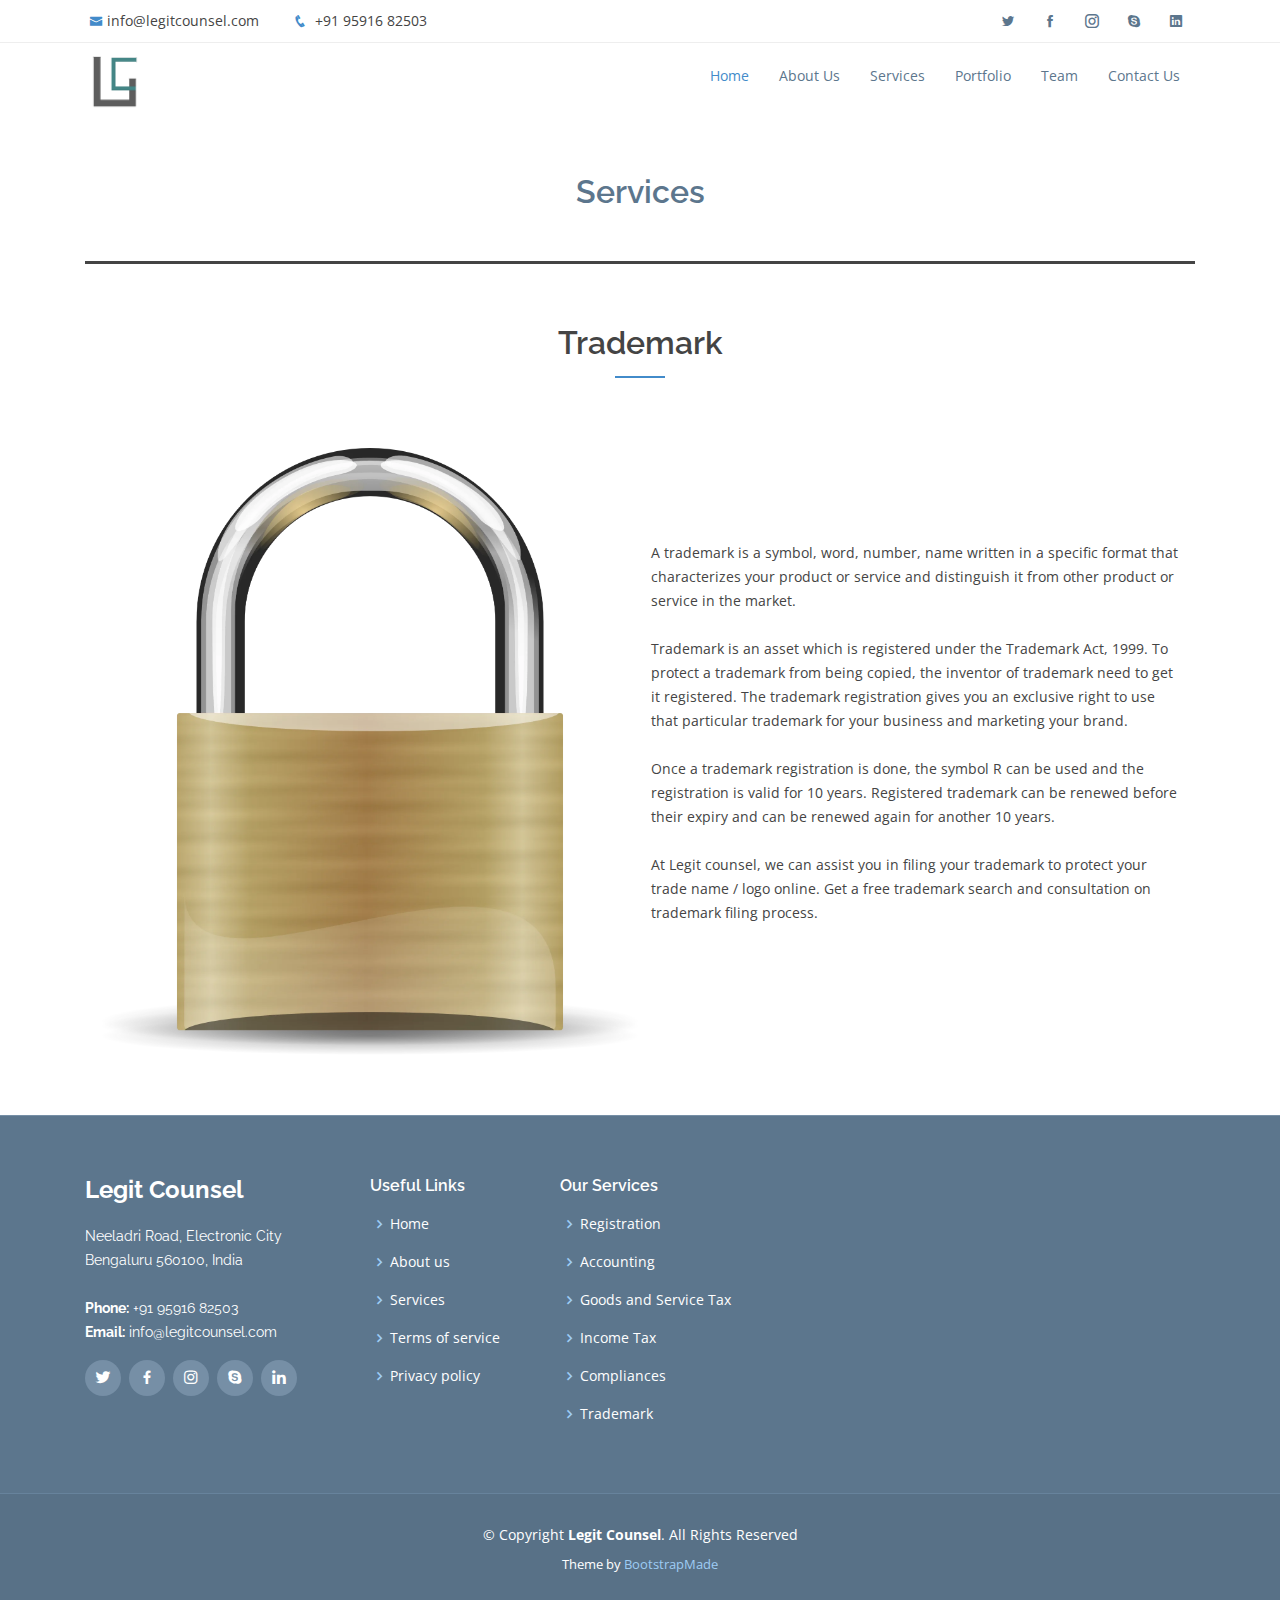
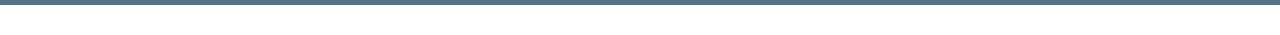
<file: public/service_trademark.html>
<!DOCTYPE html>
<html lang="en">

<head>
  <meta charset="utf-8">
  <meta content="width=device-width, initial-scale=1.0" name="viewport">

  <title>Legit Counsel</title>
  <meta content="" name="descriptison">
  <meta content="" name="keywords">

  <!-- Favicons -->
  <link href="assets/img/logos/LC_logo_JPEG.webp" rel="icon">
  <link href="assets/img/logos/LC_logo_JPEG.webp" rel="apple-touch-icon">

  <!-- Google Fonts -->
  <link href="https://fonts.googleapis.com/css?family=Open+Sans:300,300i,400,400i,600,600i,700,700i|Raleway:300,300i,400,400i,600,600i,700,700i,900" rel="stylesheet">

  <!-- Vendor CSS Files -->
  <link href="assets/vendor/bootstrap/css/bootstrap.min.css" rel="stylesheet">
  <link href="assets/vendor/icofont/icofont.min.css" rel="stylesheet">
  <link href="assets/vendor/boxicons/css/boxicons.min.css" rel="stylesheet">
  <link href="assets/vendor/animate.css/animate.min.css" rel="stylesheet">
  <link href="assets/vendor/venobox/venobox.css" rel="stylesheet">
  <link href="assets/vendor/aos/aos.css" rel="stylesheet">

  <!-- Template Main CSS File -->
  <link href="assets/css/style.css" rel="stylesheet">

  <!-- =======================================================
  * Template Name: Mamba - v2.1.0
  * Template URL: https://bootstrapmade.com/mamba-one-page-bootstrap-template-free/
  * Author: BootstrapMade.com
  * License: https://bootstrapmade.com/license/
  ======================================================== -->
</head>

<body>

  <!-- ======= Top Bar ======= -->
  <section id="topbar" class="d-none d-lg-block">
    <div class="container clearfix">
      <div class="contact-info float-left">
        <i class="icofont-envelope"></i><a href="mailto:info@legitcounsel.com">info@legitcounsel.com</a>
        <i class="icofont-phone"></i> +91 95916 82503
      </div>
      <div class="social-links float-right">
        <a href="#" class="twitter"><i class="icofont-twitter"></i></a>
        <a href="#" class="facebook"><i class="icofont-facebook"></i></a>
        <a href="#" class="instagram"><i class="icofont-instagram"></i></a>
        <a href="#" class="skype"><i class="icofont-skype"></i></a>
        <a href="#" class="linkedin"><i class="icofont-linkedin"></i></i></a>
      </div>
    </div>
  </section>

  <!-- ======= Header ======= -->
  <header id="header">
    <div class="container">

      <div class="logo float-left">
        <!-- <h1 class="text-light"><a href="index.html"><span>Mamba</span></a></h1> -->
        <!-- Uncomment below if you prefer to use an image logo -->
        <a href="index.html"><img src="assets/img/logos/LC_logo_transparent.webp" alt="Legit Counsel Logo" class="img-fluid"></a>
      </div>
      <!-- <div>
        <h1>LEGIT COUNSEL</h1>
      </div> -->

      <nav class="nav-menu float-right d-none d-lg-block">
        <ul>
          <li class="active"><a href="index.html">Home</a></li>
          <li><a href="index.html#about">About Us</a></li>
          <li><a href="index.html#services">Services</a></li>
          <li><a href="index.html#portfolio">Portfolio</a></li>
          <li><a href="index.html#team">Team</a></li>
          <!-- <li class="drop-down"><a href="">Drop Down</a>
            <ul>
              <li><a href="#">Drop Down 1</a></li>
              <li class="drop-down"><a href="#">Drop Down 2</a>
                <ul>
                  <li><a href="#">Deep Drop Down 1</a></li>
                  <li><a href="#">Deep Drop Down 2</a></li>
                  <li><a href="#">Deep Drop Down 3</a></li>
                  <li><a href="#">Deep Drop Down 4</a></li>
                  <li><a href="#">Deep Drop Down 5</a></li>
                </ul>
              </li>
              <li><a href="#">Drop Down 3</a></li>
              <li><a href="#">Drop Down 4</a></li>
              <li><a href="#">Drop Down 5</a></li>
            </ul>
          </li> -->
          <li><a href="#contact">Contact Us</a></li>
        </ul>
      </nav><!-- .nav-menu -->

    </div>
  </header><!-- End Header -->

  <div id="main">
    <!-- ======= Services Section ======= -->
    <section id="services" class="services">
        <div class="container">

        <div class="section-title" id="service_header">
            <h2>Services</h2>
        </div>

    <section id="sole_ps" class="sole_ps">
      <h3 class="title" id="service_title">Trademark</h3>
      <div class="container">

        <div class="row no-gutters">
          <div class="col-lg-6 video-box">
            <img src="assets/img/services/trademark.webp" class="img-fluid image_center" alt="">
            <a href="https://www.youtube.com/watch?v=jDDaplaOz7Q" class="venobox play-btn mb-4" data-vbtype="video" data-autoplay="true"></a>
          </div>

        <div class="col-lg-6 d-flex flex-column justify-content-center about-content">

          <div class="section-title">
            
            <p class="description" id="service_detail">
              <br> <br>
              A trademark is a symbol, word, number, name written in a specific format that characterizes your product or service and distinguish it from other product or service in the market.<br> <br>

              Trademark is an asset which is registered under the Trademark Act, 1999. To protect a trademark from being copied, the inventor of trademark need to get it registered. The trademark registration gives you an exclusive right to use that particular trademark for your business and marketing your brand. <br> <br>
              
              Once a trademark registration is done, the symbol R can be used and the registration is valid for 10 years. Registered trademark can be renewed before their expiry and can be renewed again for another 10 years.<br> <br>
              
              At Legit counsel, we can assist you in filing your trademark to protect your trade name / logo online. Get a free trademark search and consultation on trademark filing process. 
            </p>
          </div>
        </div>
      </div>
    </section>

    <!-- <section id="services" class="services">
        <div class="container">

        <div class="section-title" id="service_header">
            <h2>Services</h2>
        </div>

        <div class="row">
            
            <div class="col-lg-10 col-md-12 icon-box" id="service_item">
            <br>
            <h3 class="title" id="service_title"><a href="">Company Registration</a></h3> <br> <br> <br>
            <p class="description" id="service_detail">A trademark is a symbol, word, number, name written in a specific format that characterizes your product or service and distinguish it from other product or service in the market.

              Trademark is an asset which is registered under the Trademark Act, 1999. To protect a trademark from being copied, the inventor of trademark need to get it registered. The trademark registration gives you an exclusive right to use that particular trademark for your business and marketing your brand. 
              
              Once a trademark registration is done, the symbol R can be used and the registration is valid for 10 years. Registered trademark can be renewed before their expiry and can be renewed again for another 10 years.
              
              At Legit counsel, we can assist you in filing your trademark to protect your trade name / logo online. Get a free trademark search and consultation on trademark filing process. 
              </p>
            </div>
        </div>

        </div>
    </section> -->
    <!-- End Services Section -->

</div>

  <!-- ======= Footer ======= -->
  <footer id="footer">
    <div class="footer-top">
      <div class="container">
        <div class="row">

          <div class="col-lg-3 col-md-6 footer-info">
            <h3>Legit Counsel</h3>
            <p>
              Neeladri Road, Electronic City<br>
              Bengaluru 560100, India<br><br>
              <strong>Phone:</strong> +91 95916 82503 <br>
              <strong>Email:</strong> info@legitcounsel.com<br>
            </p>
            <div class="social-links mt-3">
              <a href="#" class="twitter"><i class="bx bxl-twitter"></i></a>
              <a href="#" class="facebook"><i class="bx bxl-facebook"></i></a>
              <a href="#" class="instagram"><i class="bx bxl-instagram"></i></a>
              <a href="#" class="google-plus"><i class="bx bxl-skype"></i></a>
              <a href="#" class="linkedin"><i class="bx bxl-linkedin"></i></a>
            </div>
          </div>

          <div class="col-lg-2 col-md-6 footer-links">
            <h4>Useful Links</h4>
            <ul>
              <li><i class="bx bx-chevron-right"></i> <a href="#">Home</a></li>
              <li><i class="bx bx-chevron-right"></i> <a href="#about_us">About us</a></li>
              <li><i class="bx bx-chevron-right"></i> <a href="#services">Services</a></li>
              <li><i class="bx bx-chevron-right"></i> <a href="#">Terms of service</a></li>
              <li><i class="bx bx-chevron-right"></i> <a href="#">Privacy policy</a></li>
            </ul>
          </div>

          <div class="col-lg-3 col-md-6 footer-links">
            <h4>Our Services</h4>
            <ul>
              <li><i class="bx bx-chevron-right"></i> <a href="service_registration.html">Registration</a></li>
              <li><i class="bx bx-chevron-right"></i> <a href="service_accounting.html">Accounting</a></li>
              <li><i class="bx bx-chevron-right"></i> <a href="service_gst.html">Goods and Service Tax</a></li>
              <li><i class="bx bx-chevron-right"></i> <a href="service_income_tax.html">Income Tax</a></li>
              <li><i class="bx bx-chevron-right"></i> <a href="service_compliance.html">Compliances</a></li>
              <li><i class="bx bx-chevron-right"></i> <a href="service_trademark.html">Trademark</a></li>
            </ul>
          </div>

          <!-- <div class="col-lg-4 col-md-6 footer-newsletter">
            <h4>Our Newsletter</h4>
            <p>Tamen quem nulla quae legam multos aute sint culpa legam noster magna</p>
            <form action="" method="post">
              <input type="email" name="email"><input type="submit" value="Subscribe">
            </form>

          </div> -->

        </div>
      </div>
    </div>

    <div class="container">
      <div class="copyright">
        &copy; Copyright <strong><span>Legit Counsel</span></strong>. All Rights Reserved
      </div>
      <div class="credits">
        <!-- All the links in the footer should remain intact. -->
        <!-- You can delete the links only if you purchased the pro version. -->
        <!-- Licensing information: https://bootstrapmade.com/license/ -->
        <!-- Purchase the pro version with working PHP/AJAX contact form: https://bootstrapmade.com/mamba-one-page-bootstrap-template-free/ -->
        Theme by <a href="https://bootstrapmade.com/">BootstrapMade</a>
      </div>
    </div>
  </footer><!-- End Footer -->

  <a href="#" class="back-to-top"><i class="icofont-simple-up"></i></a>


  <!-- Vendor JS Files -->
  <script src="assets/vendor/jquery/jquery.min.js"></script>
  <script src="assets/vendor/bootstrap/js/bootstrap.bundle.min.js"></script>
  <script src="assets/vendor/jquery.easing/jquery.easing.min.js"></script>
  <script src="assets/vendor/php-email-form/validate.js"></script>
  <script src="assets/vendor/jquery-sticky/jquery.sticky.js"></script>
  <script src="assets/vendor/venobox/venobox.min.js"></script>
  <script src="assets/vendor/waypoints/jquery.waypoints.min.js"></script>
  <script src="assets/vendor/counterup/counterup.min.js"></script>
  <script src="assets/vendor/isotope-layout/isotope.pkgd.min.js"></script>
  <script src="assets/vendor/aos/aos.js"></script>

  <!-- Template Main JS File -->
  <script src="assets/js/main.js"></script>


</body>
</file>
<file: public/assets/vendor/venobox/venobox.css>
/* ------ venobox.css --------*/
.vbox-overlay *, .vbox-overlay *:before, .vbox-overlay *:after{
    -webkit-backface-visibility: hidden;
    -webkit-box-sizing:border-box;
    -moz-box-sizing:border-box;
    box-sizing:border-box;
}
.vbox-overlay * { 
    -webkit-backface-visibility: visible;
    backface-visibility: visible;
}
.vbox-overlay{
    display: -webkit-flex;
    display: flex;
    -webkit-flex-direction: column;
    flex-direction: column;
    -webkit-justify-content: center;
    justify-content: center;
    -webkit-align-items: center;
    align-items: center;
    position: fixed;
    left: 0;
    top: 0;
    bottom: 0;
    right: 0;
    z-index: 1040;
    -webkit-transform:translateZ(1000px);
    transform: translateZ(1000px);
    transform-style: preserve-3d;
}

/* ----- navigation ----- */
.vbox-title{
    width: 100%;
    height: 40px;
    float: left;
    text-align: center;
    line-height: 28px;
    font-size: 12px;
    padding: 6px 40px;
    overflow: hidden;
    position: fixed;
    display: none;
    left: 0;
    z-index: 1050;
}
.vbox-close{
    cursor: pointer;
    position: fixed;
    top: -1px;
    right: 0;
    width: 50px;
    height: 40px;
    padding: 6px;
    display: block;
    background-position:10px center;
    overflow: hidden;
    font-size: 24px;
    line-height: 1;
    text-align: center;
    z-index: 1050;
}
.vbox-num{
    cursor: pointer;
    position: fixed;
    left: 0;
    height: 40px;
    display: block;
    overflow: hidden;
    line-height: 28px;
    font-size: 12px;
    padding: 6px 10px;
    display: none;
    z-index: 1050;
}
/* ----- navigation ARROWS ----- */
.vbox-next, .vbox-prev{
    position: fixed;
    top: 50%;
    margin-top: -15px;
    overflow: hidden;
    cursor: pointer;
    display: block;
    width: 45px;
    height: 45px;
    z-index: 1050;
}
.vbox-next span, .vbox-prev span{
    position: relative;
    width: 20px;
    height: 20px;
    border: 2px solid transparent;
    border-top-color: #B6B6B6;
    border-right-color: #B6B6B6;
    text-indent: -100px;
    position: absolute;
    top: 8px;
    display: block;
}
.vbox-prev{
    left: 15px;
}
.vbox-next{
    right: 15px;
}
.vbox-prev span{
    left: 10px;
    -ms-transform: rotate(-135deg);
    -webkit-transform: rotate(-135deg);
    transform: rotate(-135deg);
}
.vbox-next span{
    -ms-transform: rotate(45deg);
    -webkit-transform: rotate(45deg);
    transform: rotate(45deg);
    right: 10px;
}
/* ------- inline window ------ */
.vbox-inline{
    width: 420px;
    height: 315px;
    height: 70vh;
    padding: 10px;
    background: #fff;
    margin: 0 auto;
    overflow: auto;
    text-align: left;
}
/* ------- Video & iFrames window ------ */
.venoframe{
    max-width: 100%;
    width: 100%;
    border: none;
    width: 100%;
    height: 260px;
    height: 70vh;
}
.venoframe.vbvid{
    height: 260px;
}
@media (min-width: 768px) {
    .venoframe, .vbox-inline{
        width: 90%;
        height: 360px;
        height: 70vh;
    }
    .venoframe.vbvid{
        width: 640px;
        height: 360px;
    }
}
@media (min-width: 992px) {
    .venoframe, .vbox-inline{
        max-width: 1200px;
        width: 80%;
        height: 540px;
        height: 70vh;
    }
    .venoframe.vbvid{
        width: 960px;
        height: 540px;
    }
}
/* 
Please do NOT edit this part! 
or at least read this note: http://i.imgur.com/7C0ws9e.gif
*/
.vbox-open{
    overflow: hidden;
}
.vbox-container{
    position: absolute;
    left: 0;
    right: 0;
    top: 0;
    bottom: 0;
    overflow-x: hidden;
    overflow-y: scroll;
    overflow-scrolling: touch;
    -webkit-overflow-scrolling: touch;
    z-index: 20;
    max-height: 100%;

}

.vbox-content{
    text-align: center;
    float: left;
    width: 100%;
    position: relative;
    overflow: hidden;
    padding: 20px 10px;
}
.vbox-container img{
    max-width: 100%;
    height: auto;
}
.vbox-figlio{
    box-shadow: 0 0 12px rgba(0,0,0,0.19), 0 6px 6px rgba(0,0,0,0.23);
    max-width: 100%;
    text-align: initial;
}
img.vbox-figlio{
    -webkit-user-select: none;
-khtml-user-select: none;
-moz-user-select: none;
-o-user-select: none;
user-select: none;
}
.vbox-content.swipe-left{
    margin-left: -200px !important;
}
.vbox-content.swipe-right{
    margin-left: 200px !important;
}
.vbox-animated{
    webkit-transition: margin 300ms ease-out;
    transition: margin 300ms ease-out;
}

/* ---------- preloader ----------
 * SPINKIT 
 * http://tobiasahlin.com/spinkit/
-------------------------------- */
.sk-double-bounce,.sk-rotating-plane{width:40px;height:40px;margin:40px auto}.sk-rotating-plane{background-color:#333;-webkit-animation:sk-rotatePlane 1.2s infinite ease-in-out;animation:sk-rotatePlane 1.2s infinite ease-in-out}@-webkit-keyframes sk-rotatePlane{0%{-webkit-transform:perspective(120px) rotateX(0) rotateY(0);transform:perspective(120px) rotateX(0) rotateY(0)}50%{-webkit-transform:perspective(120px) rotateX(-180.1deg) rotateY(0);transform:perspective(120px) rotateX(-180.1deg) rotateY(0)}100%{-webkit-transform:perspective(120px) rotateX(-180deg) rotateY(-179.9deg);transform:perspective(120px) rotateX(-180deg) rotateY(-179.9deg)}}@keyframes sk-rotatePlane{0%{-webkit-transform:perspective(120px) rotateX(0) rotateY(0);transform:perspective(120px) rotateX(0) rotateY(0)}50%{-webkit-transform:perspective(120px) rotateX(-180.1deg) rotateY(0);transform:perspective(120px) rotateX(-180.1deg) rotateY(0)}100%{-webkit-transform:perspective(120px) rotateX(-180deg) rotateY(-179.9deg);transform:perspective(120px) rotateX(-180deg) rotateY(-179.9deg)}}.sk-double-bounce{position:relative}.sk-double-bounce .sk-child{width:100%;height:100%;border-radius:50%;background-color:#333;opacity:.6;position:absolute;top:0;left:0;-webkit-animation:sk-doubleBounce 2s infinite ease-in-out;animation:sk-doubleBounce 2s infinite ease-in-out}.sk-chasing-dots .sk-child,.sk-spinner-pulse,.sk-three-bounce .sk-child{background-color:#333;border-radius:100%}.sk-double-bounce .sk-double-bounce2{-webkit-animation-delay:-1s;animation-delay:-1s}@-webkit-keyframes sk-doubleBounce{0%,100%{-webkit-transform:scale(0);transform:scale(0)}50%{-webkit-transform:scale(1);transform:scale(1)}}@keyframes sk-doubleBounce{0%,100%{-webkit-transform:scale(0);transform:scale(0)}50%{-webkit-transform:scale(1);transform:scale(1)}}.sk-wave{margin:40px auto;width:50px;height:40px;text-align:center;font-size:10px}.sk-wave .sk-rect{background-color:#333;height:100%;width:6px;display:inline-block;-webkit-animation:sk-waveStretchDelay 1.2s infinite ease-in-out;animation:sk-waveStretchDelay 1.2s infinite ease-in-out}.sk-wave .sk-rect1{-webkit-animation-delay:-1.2s;animation-delay:-1.2s}.sk-wave .sk-rect2{-webkit-animation-delay:-1.1s;animation-delay:-1.1s}.sk-wave .sk-rect3{-webkit-animation-delay:-1s;animation-delay:-1s}.sk-wave .sk-rect4{-webkit-animation-delay:-.9s;animation-delay:-.9s}.sk-wave .sk-rect5{-webkit-animation-delay:-.8s;animation-delay:-.8s}@-webkit-keyframes sk-waveStretchDelay{0%,100%,40%{-webkit-transform:scaleY(.4);transform:scaleY(.4)}20%{-webkit-transform:scaleY(1);transform:scaleY(1)}}@keyframes sk-waveStretchDelay{0%,100%,40%{-webkit-transform:scaleY(.4);transform:scaleY(.4)}20%{-webkit-transform:scaleY(1);transform:scaleY(1)}}.sk-wandering-cubes{margin:40px auto;width:40px;height:40px;position:relative}.sk-wandering-cubes .sk-cube{background-color:#333;width:10px;height:10px;position:absolute;top:0;left:0;-webkit-animation:sk-wanderingCube 1.8s ease-in-out -1.8s infinite both;animation:sk-wanderingCube 1.8s ease-in-out -1.8s infinite both}.sk-chasing-dots,.sk-spinner-pulse{width:40px;height:40px;margin:40px auto}.sk-wandering-cubes .sk-cube2{-webkit-animation-delay:-.9s;animation-delay:-.9s}@-webkit-keyframes sk-wanderingCube{0%{-webkit-transform:rotate(0);transform:rotate(0)}25%{-webkit-transform:translateX(30px) rotate(-90deg) scale(.5);transform:translateX(30px) rotate(-90deg) scale(.5)}50%{-webkit-transform:translateX(30px) translateY(30px) rotate(-179deg);transform:translateX(30px) translateY(30px) rotate(-179deg)}50.1%{-webkit-transform:translateX(30px) translateY(30px) rotate(-180deg);transform:translateX(30px) translateY(30px) rotate(-180deg)}75%{-webkit-transform:translateX(0) translateY(30px) rotate(-270deg) scale(.5);transform:translateX(0) translateY(30px) rotate(-270deg) scale(.5)}100%{-webkit-transform:rotate(-360deg);transform:rotate(-360deg)}}@keyframes sk-wanderingCube{0%{-webkit-transform:rotate(0);transform:rotate(0)}25%{-webkit-transform:translateX(30px) rotate(-90deg) scale(.5);transform:translateX(30px) rotate(-90deg) scale(.5)}50%{-webkit-transform:translateX(30px) translateY(30px) rotate(-179deg);transform:translateX(30px) translateY(30px) rotate(-179deg)}50.1%{-webkit-transform:translateX(30px) translateY(30px) rotate(-180deg);transform:translateX(30px) translateY(30px) rotate(-180deg)}75%{-webkit-transform:translateX(0) translateY(30px) rotate(-270deg) scale(.5);transform:translateX(0) translateY(30px) rotate(-270deg) scale(.5)}100%{-webkit-transform:rotate(-360deg);transform:rotate(-360deg)}}.sk-spinner-pulse{-webkit-animation:sk-pulseScaleOut 1s infinite ease-in-out;animation:sk-pulseScaleOut 1s infinite ease-in-out}@-webkit-keyframes sk-pulseScaleOut{0%{-webkit-transform:scale(0);transform:scale(0)}100%{-webkit-transform:scale(1);transform:scale(1);opacity:0}}@keyframes sk-pulseScaleOut{0%{-webkit-transform:scale(0);transform:scale(0)}100%{-webkit-transform:scale(1);transform:scale(1);opacity:0}}.sk-chasing-dots{position:relative;text-align:center;-webkit-animation:sk-chasingDotsRotate 2s infinite linear;animation:sk-chasingDotsRotate 2s infinite linear}.sk-chasing-dots .sk-child{width:60%;height:60%;display:inline-block;position:absolute;top:0;-webkit-animation:sk-chasingDotsBounce 2s infinite ease-in-out;animation:sk-chasingDotsBounce 2s infinite ease-in-out}.sk-chasing-dots .sk-dot2{top:auto;bottom:0;-webkit-animation-delay:-1s;animation-delay:-1s}@-webkit-keyframes sk-chasingDotsRotate{100%{-webkit-transform:rotate(360deg);transform:rotate(360deg)}}@keyframes sk-chasingDotsRotate{100%{-webkit-transform:rotate(360deg);transform:rotate(360deg)}}@-webkit-keyframes sk-chasingDotsBounce{0%,100%{-webkit-transform:scale(0);transform:scale(0)}50%{-webkit-transform:scale(1);transform:scale(1)}}@keyframes sk-chasingDotsBounce{0%,100%{-webkit-transform:scale(0);transform:scale(0)}50%{-webkit-transform:scale(1);transform:scale(1)}}.sk-three-bounce{margin:40px auto;width:80px;text-align:center}.sk-three-bounce .sk-child{width:20px;height:20px;display:inline-block;-webkit-animation:sk-three-bounce 1.4s ease-in-out 0s infinite both;animation:sk-three-bounce 1.4s ease-in-out 0s infinite both}.sk-circle .sk-child:before,.sk-fading-circle .sk-circle:before{display:block;border-radius:100%;content:'';background-color:#333}.sk-three-bounce .sk-bounce1{-webkit-animation-delay:-.32s;animation-delay:-.32s}.sk-three-bounce .sk-bounce2{-webkit-animation-delay:-.16s;animation-delay:-.16s}@-webkit-keyframes sk-three-bounce{0%,100%,80%{-webkit-transform:scale(0);transform:scale(0)}40%{-webkit-transform:scale(1);transform:scale(1)}}@keyframes sk-three-bounce{0%,100%,80%{-webkit-transform:scale(0);transform:scale(0)}40%{-webkit-transform:scale(1);transform:scale(1)}}.sk-circle{margin:40px auto;width:40px;height:40px;position:relative}.sk-circle .sk-child{width:100%;height:100%;position:absolute;left:0;top:0}.sk-circle .sk-child:before{margin:0 auto;width:15%;height:15%;-webkit-animation:sk-circleBounceDelay 1.2s infinite ease-in-out both;animation:sk-circleBounceDelay 1.2s infinite ease-in-out both}.sk-circle .sk-circle2{-webkit-transform:rotate(30deg);-ms-transform:rotate(30deg);transform:rotate(30deg)}.sk-circle .sk-circle3{-webkit-transform:rotate(60deg);-ms-transform:rotate(60deg);transform:rotate(60deg)}.sk-circle .sk-circle4{-webkit-transform:rotate(90deg);-ms-transform:rotate(90deg);transform:rotate(90deg)}.sk-circle .sk-circle5{-webkit-transform:rotate(120deg);-ms-transform:rotate(120deg);transform:rotate(120deg)}.sk-circle .sk-circle6{-webkit-transform:rotate(150deg);-ms-transform:rotate(150deg);transform:rotate(150deg)}.sk-circle .sk-circle7{-webkit-transform:rotate(180deg);-ms-transform:rotate(180deg);transform:rotate(180deg)}.sk-circle .sk-circle8{-webkit-transform:rotate(210deg);-ms-transform:rotate(210deg);transform:rotate(210deg)}.sk-circle .sk-circle9{-webkit-transform:rotate(240deg);-ms-transform:rotate(240deg);transform:rotate(240deg)}.sk-circle .sk-circle10{-webkit-transform:rotate(270deg);-ms-transform:rotate(270deg);transform:rotate(270deg)}.sk-circle .sk-circle11{-webkit-transform:rotate(300deg);-ms-transform:rotate(300deg);transform:rotate(300deg)}.sk-circle .sk-circle12{-webkit-transform:rotate(330deg);-ms-transform:rotate(330deg);transform:rotate(330deg)}.sk-circle .sk-circle2:before{-webkit-animation-delay:-1.1s;animation-delay:-1.1s}.sk-circle .sk-circle3:before{-webkit-animation-delay:-1s;animation-delay:-1s}.sk-circle .sk-circle4:before{-webkit-animation-delay:-.9s;animation-delay:-.9s}.sk-circle .sk-circle5:before{-webkit-animation-delay:-.8s;animation-delay:-.8s}.sk-circle .sk-circle6:before{-webkit-animation-delay:-.7s;animation-delay:-.7s}.sk-circle .sk-circle7:before{-webkit-animation-delay:-.6s;animation-delay:-.6s}.sk-circle .sk-circle8:before{-webkit-animation-delay:-.5s;animation-delay:-.5s}.sk-circle .sk-circle9:before{-webkit-animation-delay:-.4s;animation-delay:-.4s}.sk-circle .sk-circle10:before{-webkit-animation-delay:-.3s;animation-delay:-.3s}.sk-circle .sk-circle11:before{-webkit-animation-delay:-.2s;animation-delay:-.2s}.sk-circle .sk-circle12:before{-webkit-animation-delay:-.1s;animation-delay:-.1s}@-webkit-keyframes sk-circleBounceDelay{0%,100%,80%{-webkit-transform:scale(0);transform:scale(0)}40%{-webkit-transform:scale(1);transform:scale(1)}}@keyframes sk-circleBounceDelay{0%,100%,80%{-webkit-transform:scale(0);transform:scale(0)}40%{-webkit-transform:scale(1);transform:scale(1)}}.sk-cube-grid{width:40px;height:40px;margin:40px auto}.sk-cube-grid .sk-cube{width:33.33%;height:33.33%;background-color:#333;float:left;-webkit-animation:sk-cubeGridScaleDelay 1.3s infinite ease-in-out;animation:sk-cubeGridScaleDelay 1.3s infinite ease-in-out}.sk-cube-grid .sk-cube1{-webkit-animation-delay:.2s;animation-delay:.2s}.sk-cube-grid .sk-cube2{-webkit-animation-delay:.3s;animation-delay:.3s}.sk-cube-grid .sk-cube3{-webkit-animation-delay:.4s;animation-delay:.4s}.sk-cube-grid .sk-cube4{-webkit-animation-delay:.1s;animation-delay:.1s}.sk-cube-grid .sk-cube5{-webkit-animation-delay:.2s;animation-delay:.2s}.sk-cube-grid .sk-cube6{-webkit-animation-delay:.3s;animation-delay:.3s}.sk-cube-grid .sk-cube7{-webkit-animation-delay:0ms;animation-delay:0ms}.sk-cube-grid .sk-cube8{-webkit-animation-delay:.1s;animation-delay:.1s}.sk-cube-grid .sk-cube9{-webkit-animation-delay:.2s;animation-delay:.2s}@-webkit-keyframes sk-cubeGridScaleDelay{0%,100%,70%{-webkit-transform:scale3D(1,1,1);transform:scale3D(1,1,1)}35%{-webkit-transform:scale3D(0,0,1);transform:scale3D(0,0,1)}}@keyframes sk-cubeGridScaleDelay{0%,100%,70%{-webkit-transform:scale3D(1,1,1);transform:scale3D(1,1,1)}35%{-webkit-transform:scale3D(0,0,1);transform:scale3D(0,0,1)}}.sk-fading-circle{margin:40px auto;width:40px;height:40px;position:relative}.sk-fading-circle .sk-circle{width:100%;height:100%;position:absolute;left:0;top:0}.sk-fading-circle .sk-circle:before{margin:0 auto;width:15%;height:15%;-webkit-animation:sk-circleFadeDelay 1.2s infinite ease-in-out both;animation:sk-circleFadeDelay 1.2s infinite ease-in-out both}.sk-fading-circle .sk-circle2{-webkit-transform:rotate(30deg);-ms-transform:rotate(30deg);transform:rotate(30deg)}.sk-fading-circle .sk-circle3{-webkit-transform:rotate(60deg);-ms-transform:rotate(60deg);transform:rotate(60deg)}.sk-fading-circle .sk-circle4{-webkit-transform:rotate(90deg);-ms-transform:rotate(90deg);transform:rotate(90deg)}.sk-fading-circle .sk-circle5{-webkit-transform:rotate(120deg);-ms-transform:rotate(120deg);transform:rotate(120deg)}.sk-fading-circle .sk-circle6{-webkit-transform:rotate(150deg);-ms-transform:rotate(150deg);transform:rotate(150deg)}.sk-fading-circle .sk-circle7{-webkit-transform:rotate(180deg);-ms-transform:rotate(180deg);transform:rotate(180deg)}.sk-fading-circle .sk-circle8{-webkit-transform:rotate(210deg);-ms-transform:rotate(210deg);transform:rotate(210deg)}.sk-fading-circle .sk-circle9{-webkit-transform:rotate(240deg);-ms-transform:rotate(240deg);transform:rotate(240deg)}.sk-fading-circle .sk-circle10{-webkit-transform:rotate(270deg);-ms-transform:rotate(270deg);transform:rotate(270deg)}.sk-fading-circle .sk-circle11{-webkit-transform:rotate(300deg);-ms-transform:rotate(300deg);transform:rotate(300deg)}.sk-fading-circle .sk-circle12{-webkit-transform:rotate(330deg);-ms-transform:rotate(330deg);transform:rotate(330deg)}.sk-fading-circle .sk-circle2:before{-webkit-animation-delay:-1.1s;animation-delay:-1.1s}.sk-fading-circle .sk-circle3:before{-webkit-animation-delay:-1s;animation-delay:-1s}.sk-fading-circle .sk-circle4:before{-webkit-animation-delay:-.9s;animation-delay:-.9s}.sk-fading-circle .sk-circle5:before{-webkit-animation-delay:-.8s;animation-delay:-.8s}.sk-fading-circle .sk-circle6:before{-webkit-animation-delay:-.7s;animation-delay:-.7s}.sk-fading-circle .sk-circle7:before{-webkit-animation-delay:-.6s;animation-delay:-.6s}.sk-fading-circle .sk-circle8:before{-webkit-animation-delay:-.5s;animation-delay:-.5s}.sk-fading-circle .sk-circle9:before{-webkit-animation-delay:-.4s;animation-delay:-.4s}.sk-fading-circle .sk-circle10:before{-webkit-animation-delay:-.3s;animation-delay:-.3s}.sk-fading-circle .sk-circle11:before{-webkit-animation-delay:-.2s;animation-delay:-.2s}.sk-fading-circle .sk-circle12:before{-webkit-animation-delay:-.1s;animation-delay:-.1s}@-webkit-keyframes sk-circleFadeDelay{0%,100%,39%{opacity:0}40%{opacity:1}}@keyframes sk-circleFadeDelay{0%,100%,39%{opacity:0}40%{opacity:1}}.sk-folding-cube{margin:40px auto;width:40px;height:40px;position:relative;-webkit-transform:rotateZ(45deg);transform:rotateZ(45deg)}.sk-folding-cube .sk-cube{float:left;width:50%;height:50%;position:relative;-webkit-transform:scale(1.1);-ms-transform:scale(1.1);transform:scale(1.1)}.sk-folding-cube .sk-cube:before{content:'';position:absolute;top:0;left:0;width:100%;height:100%;background-color:#333;-webkit-animation:sk-foldCubeAngle 2.4s infinite linear both;animation:sk-foldCubeAngle 2.4s infinite linear both;-webkit-transform-origin:100% 100%;-ms-transform-origin:100% 100%;transform-origin:100% 100%}.sk-folding-cube .sk-cube2{-webkit-transform:scale(1.1) rotateZ(90deg);transform:scale(1.1) rotateZ(90deg)}.sk-folding-cube .sk-cube3{-webkit-transform:scale(1.1) rotateZ(180deg);transform:scale(1.1) rotateZ(180deg)}.sk-folding-cube .sk-cube4{-webkit-transform:scale(1.1) rotateZ(270deg);transform:scale(1.1) rotateZ(270deg)}.sk-folding-cube .sk-cube2:before{-webkit-animation-delay:.3s;animation-delay:.3s}.sk-folding-cube .sk-cube3:before{-webkit-animation-delay:.6s;animation-delay:.6s}.sk-folding-cube .sk-cube4:before{-webkit-animation-delay:.9s;animation-delay:.9s}@-webkit-keyframes sk-foldCubeAngle{0%,10%{-webkit-transform:perspective(140px) rotateX(-180deg);transform:perspective(140px) rotateX(-180deg);opacity:0}25%,75%{-webkit-transform:perspective(140px) rotateX(0);transform:perspective(140px) rotateX(0);opacity:1}100%,90%{-webkit-transform:perspective(140px) rotateY(180deg);transform:perspective(140px) rotateY(180deg);opacity:0}}@keyframes sk-foldCubeAngle{0%,10%{-webkit-transform:perspective(140px) rotateX(-180deg);transform:perspective(140px) rotateX(-180deg);opacity:0}25%,75%{-webkit-transform:perspective(140px) rotateX(0);transform:perspective(140px) rotateX(0);opacity:1}100%,90%{-webkit-transform:perspective(140px) rotateY(180deg);transform:perspective(140px) rotateY(180deg);opacity:0}}
</file>
<file: public/assets/css/style.css>
/**
* Template Name: Mamba - v2.1.0
* Template URL: https://bootstrapmade.com/mamba-one-page-bootstrap-template-free/
* Author: BootstrapMade.com
* License: https://bootstrapmade.com/license/
*/

/*--------------------------------------------------------------
# General
--------------------------------------------------------------*/
body {
  font-family: "Open Sans", sans-serif;
  color: #444;
}

a {
  color: #428bca;
}

a:hover {
  color: #9eccf4;
  text-decoration: none;
}

h1, h2, h3, h4, h5, h6, .font-primary {
  font-family: "Raleway", sans-serif;
}


/*--------------------------------------------------------------
# Back to top button
--------------------------------------------------------------*/
.back-to-top {
  position: fixed;
  display: none;
  width: 40px;
  height: 40px;
  border-radius: 3px;
  right: 15px;
  bottom: 15px;
  background: #428bca;
  color: #fff;
  transition: display 0.5s ease-in-out;
  z-index: 99999;
}

.back-to-top i {
  font-size: 24px;
  position: absolute;
  top: 8px;
  left: 8px;
}

.back-to-top:hover {
  color: #fff;
  background: #629fd3;
  transition: background 0.2s ease-in-out;
}

/*--------------------------------------------------------------
# Top Bar
--------------------------------------------------------------*/
#topbar {
  background: #fff;
  padding: 10px 0;
  border-bottom: 1px solid #eee;
  font-size: 14px;
}

#topbar .contact-info a {
  line-height: 1;
  color: #444;
  transition: 0.3s;
}

#topbar .contact-info a:hover {
  color: #428bca;
}

#topbar .contact-info i {
  color: #428bca;
  padding: 4px;
}

#topbar .contact-info .icofont-phone {
  padding-left: 20px;
  margin-left: 10px;
}

#topbar .social-links a {
  color: #5c768d;
  padding: 4px 12px;
  display: inline-block;
  line-height: 1px;
  transition: 0.3s;
}

#topbar .social-links a:hover {
  color: #428bca;
}

/*--------------------------------------------------------------
# Header
--------------------------------------------------------------*/
#header {
  height: 70px;
  transition: all 0.5s;
  transition: all 0.5s;
  padding: 10px 0;
  background: #fff;
  z-index: 997;
}

#header.header-scrolled {
  box-shadow: 0px 0px 20px 0px rgba(0, 0, 0, 0.1);
}

#header .logo h1 {
  font-size: 28px;
  margin: 0;
  padding: 10px 0;
  line-height: 1;
  font-weight: 400;
  letter-spacing: 3px;
  text-transform: uppercase;
}

#header .logo h1 a, #header .logo h1 a:hover {
  color: #1c5c93;
  text-decoration: none;
}

#header .logo img {
  padding: 0;
  margin: 0;
  max-height: 60px;
  padding-bottom: 2%; 
  /* modified */
}

/*--------------------------------------------------------------
# Navigation Menu
--------------------------------------------------------------*/
/* Desktop Navigation */
.nav-menu, .nav-menu * {
  margin: 0;
  padding: 0;
  list-style: none;
}

.nav-menu > ul > li {
  position: relative;
  white-space: nowrap;
  float: left;
}

.nav-menu a {
  display: block;
  position: relative;
  color: #5c768d;
  padding: 12px 15px;
  transition: 0.3s;
  font-size: 14px;
  font-family: "Open Sans", sans-serif;
}

.nav-menu a:hover, .nav-menu .active > a, .nav-menu li:hover > a {
  color: #428bca;
  text-decoration: none;
}

.nav-menu .drop-down ul {
  display: block;
  position: absolute;
  left: 0;
  top: 100%;
  z-index: 99;
  opacity: 0;
  visibility: hidden;
  padding: 10px 0;
  background: #fff;
  box-shadow: 0px 0px 30px rgba(127, 137, 161, 0.25);
  transition: ease all 0.3s;
}

.nav-menu .drop-down:hover > ul {
  opacity: 1;
  top: 100%;
  visibility: visible;
}

.nav-menu .drop-down li {
  min-width: 180px;
  position: relative;
}

.nav-menu .drop-down ul a {
  padding: 10px 20px;
  font-size: 14px;
  font-weight: 500;
  text-transform: none;
  color: #103453;
}

.nav-menu .drop-down ul a:hover, .nav-menu .drop-down ul .active > a, .nav-menu .drop-down ul li:hover > a {
  color: #428bca;
}

.nav-menu .drop-down > a:after {
  content: "\ea99";
  font-family: IcoFont;
  padding-left: 5px;
}

.nav-menu .drop-down .drop-down ul {
  top: 0;
  left: 100%;
}

.nav-menu .drop-down .drop-down:hover > ul {
  opacity: 1;
  top: 0;
}

.nav-menu .drop-down .drop-down > a {
  padding-right: 35px;
}

.nav-menu .drop-down .drop-down > a:after {
  content: "\eaa0";
  font-family: IcoFont;
  position: absolute;
  right: 15px;
}

@media (max-width: 1366px) {
  .nav-menu .drop-down .drop-down ul {
    left: -90%;
  }
  .nav-menu .drop-down .drop-down:hover > ul {
    left: -100%;
  }
  .nav-menu .drop-down .drop-down > a:after {
    content: "\ea9d";
  }
}

/* Mobile Navigation */
.mobile-nav {
  position: fixed;
  top: 0;
  bottom: 0;
  z-index: 9999;
  overflow-y: auto;
  left: -260px;
  width: 260px;
  padding-top: 18px;
  background: #1f3548;
  transition: 0.4s;
}

.mobile-nav * {
  margin: 0;
  padding: 0;
  list-style: none;
}

.mobile-nav a {
  display: block;
  position: relative;
  color: #e3f0fc;
  padding: 10px 20px;
  font-weight: 500;
}

.mobile-nav a:hover, .mobile-nav .active > a, .mobile-nav li:hover > a {
  color: #9eccf4;
  text-decoration: none;
}

.mobile-nav .drop-down > a:after {
  content: "\ea99";
  font-family: IcoFont;
  padding-left: 10px;
  position: absolute;
  right: 15px;
}

.mobile-nav .active.drop-down > a:after {
  content: "\eaa0";
}

.mobile-nav .drop-down > a {
  padding-right: 35px;
}

.mobile-nav .drop-down ul {
  display: none;
  overflow: hidden;
}

.mobile-nav .drop-down li {
  padding-left: 20px;
}

.mobile-nav-toggle {
  position: fixed;
  right: 15px;
  top: 20px;
  z-index: 9998;
  border: 0;
  background: none;
  font-size: 24px;
  transition: all 0.4s;
  outline: none !important;
  line-height: 1;
  cursor: pointer;
  text-align: right;
}

.mobile-nav-toggle i {
  color: #5c768d;
}

.mobile-nav-overly {
  width: 100%;
  height: 100%;
  z-index: 9997;
  top: 0;
  left: 0;
  position: fixed;
  background: rgba(31, 53, 72, 0.7);
  overflow: hidden;
  display: none;
}

.mobile-nav-active {
  overflow: hidden;
}

.mobile-nav-active .mobile-nav {
  left: 0;
}

.mobile-nav-active .mobile-nav-toggle i {
  color: #fff;
}

/*--------------------------------------------------------------
# Hero Section
--------------------------------------------------------------*/
#hero {
  width: 100%;
  height: calc(100vh - 114px);
  padding: 0;
  overflow: hidden;
}

#hero .carousel-item {
  width: 100%;
  height: calc(100vh - 114px);
  background-size: cover;
  background-position: top right;
  background-repeat: no-repeat;
  overflow: hidden;
}

#hero .carousel-item::before {
  content: '';
  background-color: rgba(13, 30, 45, 0.6);
  position: absolute;
  height: 100%;
  width: 100%;
  top: 0;
  right: 0;
  left: 0;
  bottom: 0;
  overflow: hidden;
}

#hero .carousel-container {
  display: flex;
  justify-content: center;
  align-items: center;
  position: absolute;
  bottom: 0;
  top: 0;
  left: 0;
  right: 0;
  overflow: hidden;
}

#hero .carousel-content {
  text-align: left;
}

@media (max-width: 992px) {
  #hero, #hero .carousel-item {
    height: calc(100vh - 70px);
  }
  #hero .carousel-content.container {
    padding: 0 50px;
  }
}

#hero h2 {
  color: #fff;
  margin-bottom: 30px;
  font-size: 48px;
  font-weight: 900;
}

#hero p {
  width: 80%;
  -webkit-animation-delay: 0.4s;
  animation-delay: 0.4s;
  color: #fff;
}

#hero .carousel-inner .carousel-item {
  transition-property: opacity;
  background-position: center top;
}

#hero .carousel-inner .carousel-item,
#hero .carousel-inner .active.carousel-item-left,
#hero .carousel-inner .active.carousel-item-right {
  opacity: 0;
}

#hero .carousel-inner .active,
#hero .carousel-inner .carousel-item-next.carousel-item-left,
#hero .carousel-inner .carousel-item-prev.carousel-item-right {
  opacity: 1;
  transition: 0.5s;
}

#hero .carousel-inner .carousel-item-next,
#hero .carousel-inner .carousel-item-prev,
#hero .carousel-inner .active.carousel-item-left,
#hero .carousel-inner .active.carousel-item-right {
  left: 0;
  transform: translate3d(0, 0, 0);
}

#hero .carousel-control-prev, #hero .carousel-control-next {
  width: 10%;
}

#hero .carousel-control-next-icon, #hero .carousel-control-prev-icon {
  background: none;
  font-size: 48px;
  line-height: 1;
  width: auto;
  height: auto;
}

#hero .carousel-indicators li {
  cursor: pointer;
}

#hero .btn-get-started {
  font-family: "Raleway", sans-serif;
  font-weight: 500;
  font-size: 14px;
  letter-spacing: 1px;
  display: inline-block;
  padding: 12px 32px;
  border-radius: 5px;
  transition: 0.5s;
  line-height: 1;
  margin: 10px;
  color: #fff;
  -webkit-animation-delay: 0.8s;
  animation-delay: 0.8s;
  border: 0;
  background: #428bca;
}

#hero .btn-get-started:hover {
  background: #1c5c93;
}

@media (max-width: 768px) {
  #hero h2 {
    font-size: 28px;
  }
}

@media (min-width: 1024px) {
  #hero p {
    width: 60%;
  }
  #hero .carousel-control-prev, #hero .carousel-control-next {
    width: 5%;
  }
}

/*--------------------------------------------------------------
# Sections General
--------------------------------------------------------------*/
section {
  padding: 60px 0;
}

.section-bg {
  background-color: #f5f9fc;
}

.section-title {
  text-align: center;
  padding-bottom: 30px;
}

.section-title h2 {
  font-size: 32px;
  font-weight: 600;
  margin-bottom: 20px;
  padding-bottom: 0;
  color: #5c768d;
}

.section-title p {
  margin-bottom: 0;
}

/*--------------------------------------------------------------
# About Us
--------------------------------------------------------------*/
.about {
  padding-bottom: 30px;
}

.about .container {
  box-shadow: 0 5px 25px 0 rgba(214, 215, 216, 0.6);
}

.about .video-box img {
  padding: 15px 0;
}

.about .section-title p {
  text-align: left;
  font-style: italic;
  color: #666;
}

.about .about-content {
  padding: 40px;
}

.about .icon-box + .icon-box {
  margin-top: 40px;
  align-items: center;
}

.about .icon-box .icon {
  float: left;
  display: flex;
  align-items: center;
  justify-content: center;
  width: 72px;
  height: 72px;
  background: #f1f7fb;
  border-radius: 6px;
  transition: 0.5s;
}

.about .icon-box .icon i {
  color: #428bca;
  font-size: 32px;
}

.about .icon-box:hover .icon {
  background: #428bca;
}

.about .icon-box:hover .icon i {
  color: #fff;
}

.about .icon-box .title {
  margin-left: 95px;
  font-weight: 700;
  margin-bottom: 10px;
  font-size: 18px;
  text-transform: uppercase;
}

.about .icon-box .title a {
  color: #343a40;
  transition: 0.3s;
}

.about .icon-box .title a:hover {
  color: #428bca;
}

.about .icon-box .description {
  margin-left: 95px;
  line-height: 24px;
  font-size: 14px;
}

.about .video-box {
  position: relative;
}

.about .play-btn {
  width: 94px;
  height: 94px;
  background: radial-gradient(#428bca 50%, rgba(66, 139, 202, 0.4) 52%);
  border-radius: 50%;
  display: block;
  position: absolute;
  left: calc(50% - 47px);
  top: calc(50% - 47px);
  overflow: hidden;
}

.about .play-btn::after {
  content: '';
  position: absolute;
  left: 50%;
  top: 50%;
  transform: translateX(-40%) translateY(-50%);
  width: 0;
  height: 0;
  border-top: 10px solid transparent;
  border-bottom: 10px solid transparent;
  border-left: 15px solid #fff;
  z-index: 100;
  transition: all 400ms cubic-bezier(0.55, 0.055, 0.675, 0.19);
}

.about .play-btn::before {
  content: '';
  position: absolute;
  width: 120px;
  height: 120px;
  -webkit-animation-delay: 0s;
  animation-delay: 0s;
  -webkit-animation: pulsate-btn 2s;
  animation: pulsate-btn 2s;
  -webkit-animation-direction: forwards;
  animation-direction: forwards;
  -webkit-animation-iteration-count: infinite;
  animation-iteration-count: infinite;
  -webkit-animation-timing-function: steps;
  animation-timing-function: steps;
  opacity: 1;
  border-radius: 50%;
  border: 5px solid rgba(66, 139, 202, 0.7);
  top: -15%;
  left: -15%;
  background: rgba(198, 16, 0, 0);
}

.about .play-btn:hover::after {
  border-left: 15px solid #428bca;
  transform: scale(20);
}

.about .play-btn:hover::before {
  content: '';
  position: absolute;
  left: 50%;
  top: 50%;
  transform: translateX(-40%) translateY(-50%);
  width: 0;
  height: 0;
  border: none;
  border-top: 10px solid transparent;
  border-bottom: 10px solid transparent;
  border-left: 15px solid #fff;
  z-index: 200;
  -webkit-animation: none;
  animation: none;
  border-radius: 0;
}

@-webkit-keyframes pulsate-btn {
  0% {
    transform: scale(0.6, 0.6);
    opacity: 1;
  }
  100% {
    transform: scale(1, 1);
    opacity: 0;
  }
}

@keyframes pulsate-btn {
  0% {
    transform: scale(0.6, 0.6);
    opacity: 1;
  }
  100% {
    transform: scale(1, 1);
    opacity: 0;
  }
}

/*--------------------------------------------------------------
# About Lists
--------------------------------------------------------------*/
.about-lists {
  padding: 40px;
}

.about-lists .row {
  overflow: hidden;
}

.about-lists .content-item {
  padding: 40px;
  border-left: 1px solid #d9e8f4;
  border-bottom: 1px solid #d9e8f4;
  margin: -1px;
}

.about-lists .content-item span {
  display: block;
  font-size: 24px;
  font-weight: 400;
  color: #9eccf4;
}

.about-lists .content-item h4 {
  font-size: 28px;
  font-weight: 400;
  padding: 0;
  margin: 20px 0;
}

.about-lists .content-item p {
  color: #aaaaaa;
  font-size: 15px;
  margin: 0;
  padding: 0;
}

@media (max-width: 768px) {
  .about-lists .content-item {
    padding: 40px 0;
  }
}

/*--------------------------------------------------------------
# Counts
--------------------------------------------------------------*/
.counts {
  padding-bottom: 30px;
}

.counts .count-box {
  box-shadow: 0px 0 16px rgba(0, 0, 0, 0.1);
  padding: 30px;
  background: #fff;
  margin-bottom: 30px;
  /* min-height: 450px; */
}

.counts .count-box i {
  display: block;
  font-size: 64px;
  margin-bottom: 15px;
}

.counts .count-box span {
  font-size: 42px;
  display: block;
  font-weight: 700;
  color: #1c5c93;
}

.counts .count-box p {
  padding: 0;
  margin: 0;
  font-family: "Raleway", sans-serif;
  font-size: 14px;
}

/*--------------------------------------------------------------
# Services
--------------------------------------------------------------*/
.services {
  padding-bottom: 30px;
}

.services .icon-box {
  margin-bottom: 20px;
  text-align: center;
}

.services .icon {
  display: flex;
  justify-content: center;
}

/* Commenting services icon and i to check the additonal added ones  */

.services .icon i {
  width: 80px;
  height: 80px;
  margin-bottom: 20px;
  background: #fff;
  border-radius: 50%;
  transition: 0.5s;
  color: #428bca;
  font-size: 40px;
  overflow: hidden;
  padding-top: 20px;
  box-shadow: 0px 0 25px rgba(0, 0, 0, 0.15);
}

.services .icon-box:hover .icon i {
  box-shadow: 0px 0 30px rgba(66, 139, 202, 0.5);
}

.services .title {
  font-weight: 600;
  margin-bottom: 15px;
  font-size: 18px;
  position: relative;
  padding-bottom: 15px;
}

.services .title a {
  color: #444;
  transition: 0.3s;
}

.services .title a:hover {
  color: #428bca;
}

.services .title::after {
  content: '';
  position: absolute;
  display: block;
  width: 50px;
  height: 2px;
  background: #428bca;
  bottom: 0;
  left: calc(50% - 25px);
}

.services .description {
  line-height: 24px;
  font-size: 14px;
}

/*--------------------------------------------------------------
# Our Portfolio
--------------------------------------------------------------*/
.portfolio .portfolio-item {
  margin-bottom: 30px;
}

.portfolio #portfolio-flters {
  padding: 0;
  margin: 0 0 35px 0;
  list-style: none;
  text-align: center;
}

.portfolio #portfolio-flters li {
  cursor: pointer;
  margin: 0 15px 15px 0;
  display: inline-block;
  padding: 10px 20px;
  font-size: 12px;
  line-height: 20px;
  color: #444;
  border-radius: 4px;
  text-transform: uppercase;
  background: #fff;
  margin-bottom: 5px;
  transition: all 0.3s ease-in-out;
}

.portfolio #portfolio-flters li:hover, .portfolio #portfolio-flters li.filter-active {
  background: #428bca;
  color: #fff;
}

.portfolio #portfolio-flters li:last-child {
  margin-right: 0;
}

.portfolio .portfolio-wrap {
  box-shadow: 0px 2px 12px rgba(0, 0, 0, 0.08);
  transition: 0.3s;
  position: relative;
  overflow: hidden;
}

.portfolio .portfolio-wrap img {
  transition: 0.3s;
}

.portfolio .portfolio-wrap .portfolio-info {
  display: flex;
  justify-content: center;
  align-items: center;
  flex-direction: column;
  opacity: 0;
  position: absolute;
  bottom: 0;
  top: 0;
  left: 0;
  right: 0;
  transition: 0.3s;
  text-align: center;
  background: rgba(31, 53, 72, 0.6);
  padding-bottom: 30px;
}

.portfolio .portfolio-wrap .portfolio-info h4 {
  font-size: 20px;
  color: #fff;
  font-weight: 600;
}

.portfolio .portfolio-wrap .portfolio-info p {
  color: #fff;
  font-size: 14px;
  text-transform: uppercase;
}

.portfolio .portfolio-wrap .portfolio-info a {
  color: #428bca;
  margin: 0 4px;
  font-size: 18px;
  line-height: 1;
  background-color: #fff;
  padding-top: 7px;
  border-radius: 50px;
  text-align: center;
  width: 36px;
  height: 35px;
  display: inline-block;
  transition: 0.3s;
}

.portfolio .portfolio-wrap .portfolio-info a:hover {
  background: #428bca;
  color: #fff;
}

.portfolio .portfolio-wrap:hover {
  box-shadow: 0px 4px 14px rgba(0, 0, 0, 0.16);
}

.portfolio .portfolio-wrap:hover .portfolio-info {
  opacity: 1;
  padding-bottom: 0;
}

.portfolio .portfolio-wrap:hover img {
  transform: scale(1.1);
}

/*--------------------------------------------------------------
# Our Team
--------------------------------------------------------------*/
.team {
  background: #fff;
  padding: 60px 0 30px 0;
}

.team .member {
  text-align: center;
  margin-bottom: 80px;
  position: relative;
}

.team .member .pic {
  border-radius: 4px;
  overflow: hidden;
}

.team .member img {
  transition: all ease-in-out 0.4s;
}

.team .member:hover img {
  transform: scale(1.1);
}

.team .member .member-info {
  position: absolute;
  bottom: -48px;
  left: 20px;
  right: 20px;
  background: linear-gradient(360deg, #5c768d 0%, rgba(92, 118, 141, 0.9) 35%, rgba(140, 167, 191, 0.8) 100%);
  padding: 15px 0;
  border-radius: 4px;
}

.team .member h4 {
  font-weight: 700;
  margin-bottom: 10px;
  font-size: 16px;
  color: #fff;
  position: relative;
  padding-bottom: 10px;
}

.team .member h4::after {
  content: '';
  position: absolute;
  display: block;
  width: 50px;
  height: 1px;
  background: #fff;
  bottom: 0;
  left: calc(50% - 25px);
}

.team .member span {
  font-style: italic;
  display: block;
  font-size: 13px;
  color: #fff;
}

.team .member .social {
  margin-top: 15px;
}

.team .member .social a {
  transition: color 0.3s;
  color: #fff;
}

.team .member .social a:hover {
  color: #9eccf4;
}

.team .member .social i {
  font-size: 16px;
  margin: 0 2px;
}

@media (max-width: 992px) {
  .team .member {
    margin-bottom: 100px;
  }
}

/*--------------------------------------------------------------
# Frequently Asked Questions
--------------------------------------------------------------*/
.faq {
  padding-bottom: 30px;
}

.faq .faq-item {
  margin-bottom: 40px;
}

.faq .faq-item h4 {
  font-size: 20px;
  line-height: 28px;
  font-weight: 600;
  margin-bottom: 15px;
  color: #1f3548;
}

/*--------------------------------------------------------------
# Contact Us
--------------------------------------------------------------*/
.contact .info-box {
  color: #444;
  text-align: center;
  box-shadow: 0 0 30px rgba(214, 215, 216, 0.6);
  padding: 20px 0 30px 0;
  margin-bottom: 30px;
  width: 100%;
}

.contact .info-box i {
  font-size: 32px;
  color: #428bca;
  border-radius: 50%;
  padding: 8px;
  border: 2px dotted #9eccf4;
}

.contact .info-box h3 {
  font-size: 20px;
  color: #666;
  font-weight: 700;
  margin: 10px 0;
}

.contact .info-box p {
  padding: 0;
  line-height: 24px;
  font-size: 14px;
  margin-bottom: 0;
}

.contact .php-email-form {
  box-shadow: 0 0 30px rgba(214, 215, 216, 0.6);
  padding: 30px;
}

.contact .php-email-form .validate {
  display: none;
  color: red;
  margin: 0 0 15px 0;
  font-weight: 400;
  font-size: 13px;
}

.contact .php-email-form .error-message {
  display: none;
  color: #fff;
  background: #ed3c0d;
  text-align: center;
  padding: 15px;
  font-weight: 600;
}

.contact .php-email-form .sent-message {
  display: none;
  color: #fff;
  background: #18d26e;
  text-align: center;
  padding: 15px;
  font-weight: 600;
}

.contact .php-email-form .loading {
  display: none;
  background: #fff;
  text-align: center;
  padding: 15px;
}

.contact .php-email-form .loading:before {
  content: "";
  display: inline-block;
  border-radius: 50%;
  width: 24px;
  height: 24px;
  margin: 0 10px -6px 0;
  border: 3px solid #18d26e;
  border-top-color: #eee;
  -webkit-animation: animate-loading 1s linear infinite;
  animation: animate-loading 1s linear infinite;
}

.contact .php-email-form input, .contact .php-email-form textarea {
  border-radius: 0;
  box-shadow: none;
  font-size: 14px;
}

.contact .php-email-form input::focus, .contact .php-email-form textarea::focus {
  background-color: #428bca;
}

.contact .php-email-form input {
  padding: 20px 15px;
}

.contact .php-email-form textarea {
  padding: 12px 15px;
}

.contact .php-email-form button[type="submit"] {
  background: #428bca;
  border: 0;
  padding: 10px 24px;
  color: #fff;
  transition: 0.4s;
}

.contact .php-email-form button[type="submit"]:hover {
  background: #6aa3d5;
}

@-webkit-keyframes animate-loading {
  0% {
    transform: rotate(0deg);
  }
  100% {
    transform: rotate(360deg);
  }
}

@keyframes animate-loading {
  0% {
    transform: rotate(0deg);
  }
  100% {
    transform: rotate(360deg);
  }
}

#footer {
  background: #587187;
  padding: 0 0 30px 0;
  color: #fff;
  font-size: 14px;
}

#footer .footer-top {
  background: #5c768d;
  border-top: 1px solid #768fa6;
  border-bottom: 1px solid #67839c;
  padding: 60px 0 30px 0;
}

#footer .footer-top .footer-info {
  margin-bottom: 30px;
}

#footer .footer-top .footer-info h3 {
  font-size: 24px;
  margin: 0 0 20px 0;
  padding: 2px 0 2px 0;
  line-height: 1;
  font-weight: 700;
}

#footer .footer-top .footer-info p {
  font-size: 14px;
  line-height: 24px;
  margin-bottom: 0;
  font-family: "Raleway", sans-serif;
  color: #fff;
}

#footer .footer-top .social-links a {
  font-size: 18px;
  display: inline-block;
  background: #768fa6;
  color: #fff;
  line-height: 1;
  padding: 8px 0;
  margin-right: 4px;
  border-radius: 50%;
  text-align: center;
  width: 36px;
  height: 36px;
  transition: 0.3s;
}

#footer .footer-top .social-links a:hover {
  background: #428bca;
  color: #fff;
  text-decoration: none;
}

#footer .footer-top h4 {
  font-size: 16px;
  font-weight: 600;
  color: #fff;
  position: relative;
  padding-bottom: 12px;
}

#footer .footer-top .footer-links {
  margin-bottom: 30px;
}

#footer .footer-top .footer-links ul {
  list-style: none;
  padding: 0;
  margin: 0;
}

#footer .footer-top .footer-links ul i {
  padding-right: 2px;
  color: #9eccf4;
  font-size: 18px;
  line-height: 1;
}

#footer .footer-top .footer-links ul li {
  padding: 10px 0;
  display: flex;
  align-items: center;
}

#footer .footer-top .footer-links ul li:first-child {
  padding-top: 0;
}

#footer .footer-top .footer-links ul a {
  color: #fff;
  transition: 0.3s;
  display: inline-block;
  line-height: 1;
}

#footer .footer-top .footer-links ul a:hover {
  color: #9eccf4;
}

#footer .footer-top .footer-newsletter form {
  margin-top: 30px;
  background: #fff;
  padding: 6px 10px;
  position: relative;
  border-radius: 4;
}

#footer .footer-top .footer-newsletter form input[type="email"] {
  border: 0;
  padding: 4px;
  width: calc(100% - 110px);
}

#footer .footer-top .footer-newsletter form input[type="submit"] {
  position: absolute;
  top: 0;
  right: 0;
  bottom: 0;
  border: 0;
  background: none;
  font-size: 16px;
  padding: 0 20px;
  background: #428bca;
  color: #fff;
  transition: 0.3s;
  border-radius: 4;
}

#footer .footer-top .footer-newsletter form input[type="submit"]:hover {
  background: #5295ce;
}

#footer .copyright {
  text-align: center;
  padding-top: 30px;
}

#footer .credits {
  padding-top: 10px;
  text-align: center;
  font-size: 13px;
  color: #fff;
}

#footer .credits a {
  color: #9eccf4;
}



/*--------------------------------------------------------------
# Additional items
--------------------------------------------------------------*/

#service_item {
  

}

#service_header {
  border-bottom: solid;
}

#service_title {
  float: center;
  font-size: 32px;
  align-items: center;
  text-align: center;

}

#service_detail {
  float: left;
  text-align: left;
  /* border-left: solid; */
  padding-left: 2%;
}


/* 
.services .icon {
  width: 80px;
  height: 80px;
  margin-bottom: 20px;
  background: #fff;
  border-radius: 50%;
  transition: 0.5s;
  color: #428bca;
  font-size: 40px;
  overflow: hidden;
  padding-top: 20px;
  box-shadow: 0px 0 25px rgba(0, 0, 0, 0.15);
  align-items: center;
  
}

.services .icon-box:hover .icon {
  box-shadow: 0px 0 30px rgba(66, 139, 202, 0.5);
}

.service_head {
  text-align: center;
} */



/* services page additions */


.image_center {
  vertical-align: middle;
  margin-top: 55px;

}

#test_pic {
	width: 135px;
	height: 135px;
	margin: 0 auto;
	padding: 5px;
	border: 1px solid #ddd;
	border-radius: 50%;
}

.tes_testimonial {
  padding: 30px 0 10px;
  font-style: italic;
}

.counts .tes_count-box {
  box-shadow: 0px 0 16px rgba(0, 0, 0, 0.1);
  padding: 30px;
  background: #fff;
  margin-bottom: 30px;
  min-height: 450px;
}

.counts .tes_count-box i {
  display: block;
  font-size: 64px;
  margin-bottom: 15px;
}

.counts .tes_count-box span {
  font-size: 42px;
  display: block;
  font-weight: 700;
  color: #1c5c93;
}

.counts .tes_count-box p {
  padding: 0;
  margin: 0;
  font-family: "Raleway", sans-serif;
  font-size: 14px;
}



body {
	font-family: "Open Sans", sans-serif;
}
/* #hero #tes_h2 {
	color: #333;
	text-align: center;
	text-transform: uppercase;
	font-family: "Roboto", sans-serif;
	font-weight: bold;
	position: relative;
	margin: 30px 0 60px;
} */

.section-title h2#tes_h2 {
  font-size: 32px;
  font-weight: 600;
  margin-bottom: 20px;
  padding-bottom: 0;
  color: #5c768d;
}

/* ID selector is # */
#tes_h2::after {
	content: "";
	width: 100px;
	position: absolute;
	margin: 0 auto;
	height: 3px;
	background: #8fbc54;
	left: 0;
	right: 0;
	bottom: -10px;
}
.col-center {
	margin: 0 auto;
	float: none !important;
}
.tes_carousel {
	margin: 50px auto;
	padding: 0 70px;
}
.carousel .item {
	color: #999;
	font-size: 14px;
    text-align: center;
	overflow: hidden;
    min-height: 290px;
}
.carousel .item .img-box {
	width: 135px;
	height: 135px;
	margin: 0 auto;
	padding: 5px;
	border: 1px solid #ddd;
	border-radius: 50%;
}
.tes_carousel .img-box img {
	width: 100%;
	height: 100%;
	display: block;
	border-radius: 50%;
}
.tes_carousel .tes_testimonial {
	padding: 30px 0 10px;
}
.tes_carousel .tes_overview {	
	font-style: italic;
}
.tes_carousel .tes_overview b {
	text-transform: uppercase;
	color: #7AA641;
}
.carousel .carousel-control {
	width: 40px;
    height: 40px;
    margin-top: -20px;
    top: 50%;
	background: none;
}
.carousel-control i {
    font-size: 68px;
	line-height: 42px;
    position: absolute;
    display: inline-block;
	color: rgba(0, 0, 0, 0.8);
    text-shadow: 0 3px 3px #0f0f0f, 0 0 0 #000;
}
.carousel .tes_carousel-indicators {
	bottom: -40px;
}
.tes_carousel-indicators li, .tes_carousel-indicators li.active {
	width: 10px;
	height: 10px;
	margin: 1px 3px;
	border-radius: 50%;
}
.tes_carousel-indicators li {	
	background: #999;
	border-color: transparent;
	box-shadow: inset 0 2px 1px rgba(0,0,0,0.2);
}
.tes_carousel-indicators li.active {	
	background: #555;		
	box-shadow: inset 0 2px 1px rgba(0,0,0,0.2);
}
</file>
